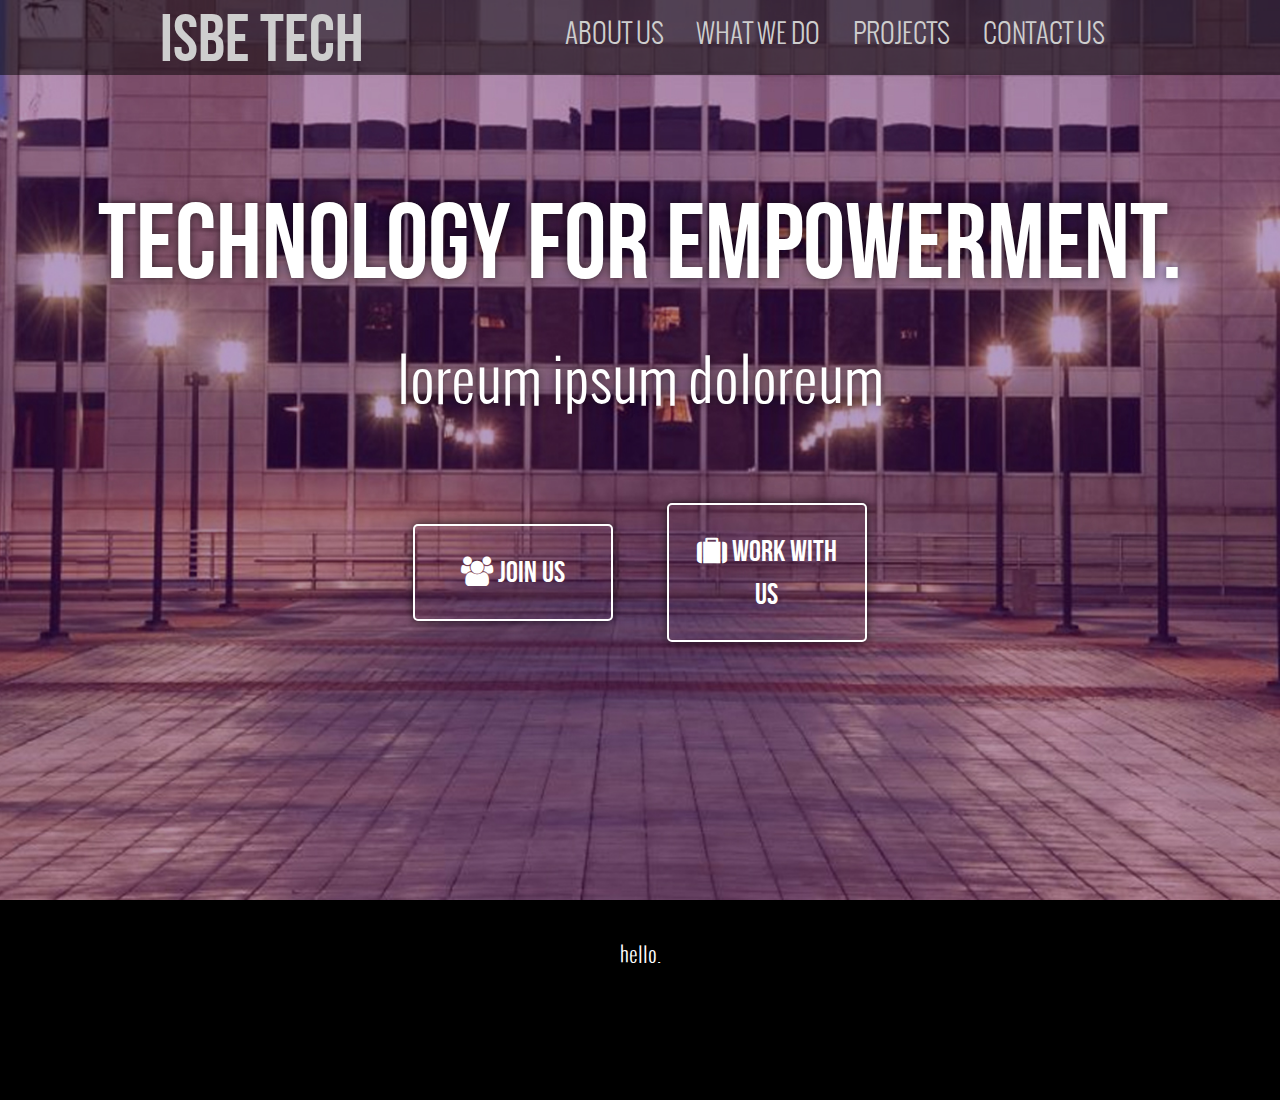
<file: index.html>
<html>
<head>
	<title>ISBE Tech | Home</title>
	<link href="css/bootstrap.min.css" rel="stylesheet">
	<link rel="stylesheet" type="text/css" href="css/style.css" charset="utf-8"/>
	<!-- GRID -->
	<link rel="stylesheet" type="text/css" href="css/gumby.css" >

	<!-- BUTTONS -->
	<link href="//netdna.bootstrapcdn.com/font-awesome/4.0.3/css/font-awesome.css" rel="stylesheet">
	<link rel="stylesheet" href="css/buttons.css">
	 
	<script src="http://code.jquery.com/jquery-1.10.1.min.js"></script>
	<script type="text/javascript" src="js/buttons.js"></script>
	<script type="text/javascript" src="js/navbutton.js"></script>
</head>

<body>
	<!--<div id="navbar-container">
		<div class="navbar-wrapper">
			<div class = "navbar"id = "navbar-left">
				<a href="about.html">ABOUT US</a>
				<a href="whatwedo.html">WHAT WE DO</a>
			</div>

			<div id ="navbar-title">
				<a href="index.html">ISBE TECH</a>
			</div>

			<div class = "navbar" id = "navbar-right">
				<a href="projects.html">PROJECTS</a>
				<a href="contact.html">CONTACT US</a>
			</div>
		</div>
	</div>-->
	<div id="navbar-container" class="homepage">
		<div class="navbar-wrapper">
			<div id ="navbar-title">
				<a href="index.html">ISBE TECH</a>
			</div>
			<div class = "navbar" id = "navbar-full">
				<ul>
					<li><a href="about.html" >ABOUT US</a></li>
					<li><a href="whatwedo.html">WHAT WE DO</a></li>
					<li><a href="projects.html">PROJECTS</a></li>
					<li><a href="contact.html">CONTACT US</a></li>
				</ul>
			</div>
			<div id="dropdown-div">
			    <a href="#" id="dropdown-button">
			    	<button class="btn-lg button-royal">
			    		<span class="glyphicon glyphicon-align-justify">
			    		</span>
		    		</button>
			    </a>
			</div>
		</div>
	</div>
	<div id="dropdown-nav" style="display: none;">				
		<ul>
			<li><a href="about.html" >ABOUT US</a></li>
			<li><a href="whatwedo.html">WHAT WE DO</a></li>
			<li><a href="projects.html">PROJECTS</a></li>
			<li><a href="contact.html">CONTACT US</a></li>
		</ul>
	</div>

	<div id="banner">
		<div id = "banner-text">
				<h1>TECHNOLOGY FOR EMPOWERMENT.</h1><br>
				<p>loreum ipsum doloreum</p>
		</div>
		<div class="banner-buttons">
			<a href="#" class="borderbtn"><i class="fa fa-users"></i> Join Us</a></li>
			<a href="#" class="borderbtn"><i class="fa fa-suitcase"></i> Work With Us</a></li>
		</div>
	</div>

	<!--
	<div class="bottom-info">
		<div class="row">
			<div class="four columns">
				<i class="fa fa-globe"></i>
				<h3>Web Development</h3>
				<p>Lorem ipsum dolor sit amet, consectetur adipiscing elit. Vestibulum cursus dui in massa luctus, tristique imperdiet sem feugiat. Vestibulum sodales ullamcorper elit sit amet accumsan. In augue lorem, viverra sed ultrices viverra, sodales nec justo. </p>
			</div>
			<div class="four columns">
				<i class="fa fa-code"></i>
				<h3>Data Analytics</h3>
				<p>Lorem ipsum dolor sit amet, consectetur adipiscing elit. Vestibulum cursus dui in massa luctus, tristique imperdiet sem feugiat. Vestibulum sodales ullamcorper elit sit amet accumsan. In augue lorem, viverra sed ultrices viverra, sodales nec justo. </p>
			</div>
			<div class="four columns">
				<i class="fa fa-tablet"></i>
				<h3>App Design</h3>
				<p>Lorem ipsum dolor sit amet, consectetur adipiscing elit. Vestibulum cursus dui in massa luctus, tristique imperdiet sem feugiat. Vestibulum sodales ullamcorper elit sit amet accumsan. In augue lorem, viverra sed ultrices viverra, sodales nec justo. </p>
			</div>
		</div>
	</div>
	-->

	<div id ="footer-container">
		<div id="footer-wrapper">
			<div class="footer-logo">
				<p>hello.</p>
			</div>
		</div>
	</div>
</body>
</html>
</file>
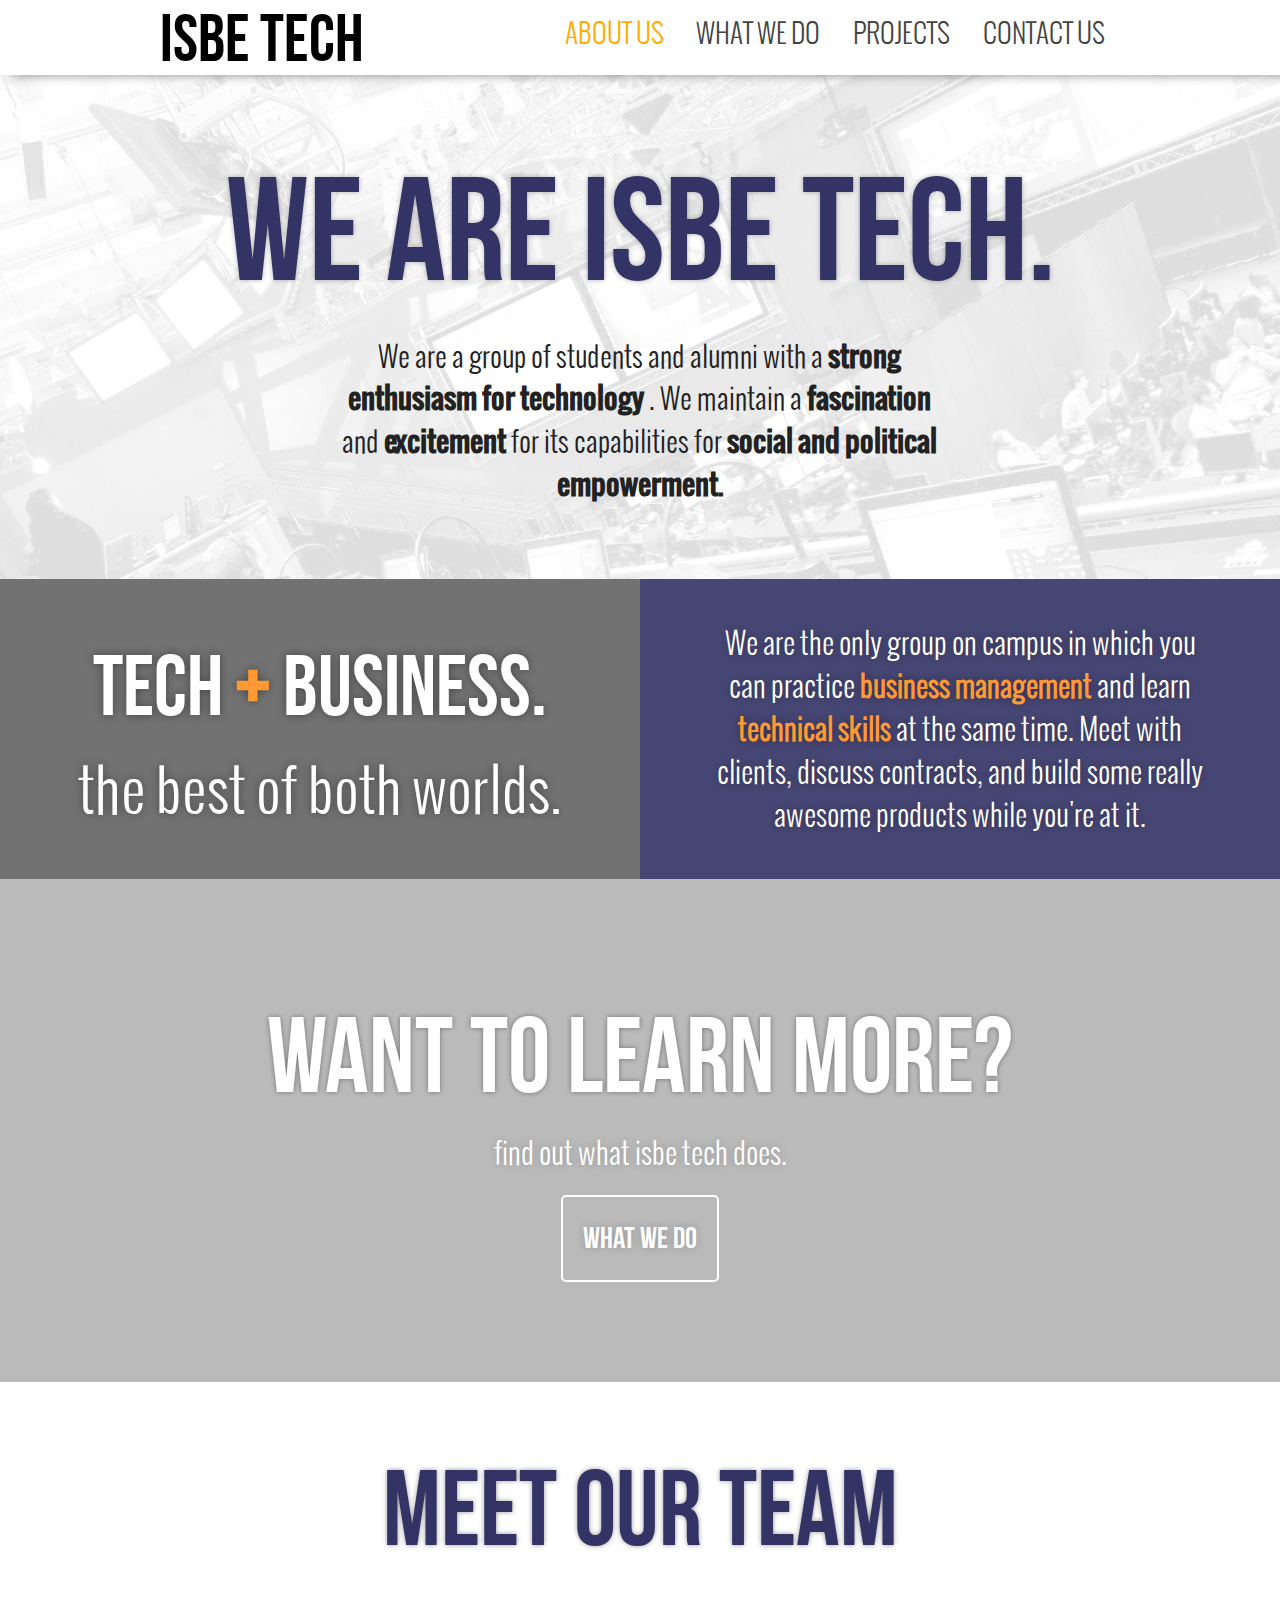
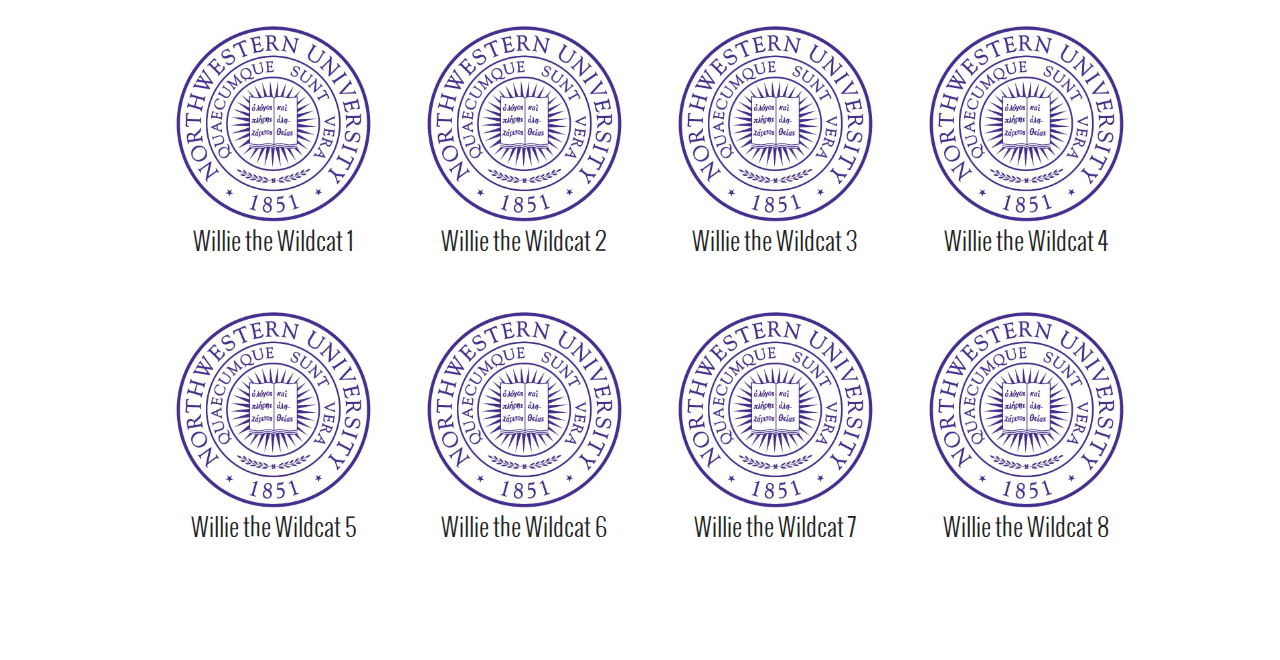
<file: about.html>
<head>
	<title>ISBE Tech | About</title>
	<link href="css/bootstrap.min.css" rel="stylesheet">
	<link rel="stylesheet" type="text/css" href="css/style.css" charset="utf-8"/>

	<!-- GRID -->
	<link rel="stylesheet" type="text/css" href="css/gumby.css" >

	<link rel="stylesheet" href="css/buttons.css">
	 
	<script src="http://code.jquery.com/jquery-1.10.1.min.js"></script>
	<script type="text/javascript" src="js/buttons.js"></script>
	<script type="text/javascript" src="js/navbutton.js"></script>
</head>

<body>
	<div id="navbar-container" class="norm">
		<div class="navbar-wrapper">
			<div id ="navbar-title">
				<a href="index.html">ISBE TECH</a>
			</div>
			<div class = "navbar" id = "navbar-full">
				<ul>
					<li><a href="about.html" id="active" >ABOUT US</a></li>
					<li><a href="whatwedo.html">WHAT WE DO</a></li>
					<li><a href="projects.html">PROJECTS</a></li>
					<li><a href="contact.html">CONTACT US</a></li>
				</ul>
			</div>
			<div id="dropdown-div">
			    <a href="#" id="dropdown-button">
			    	<button class="btn-lg" style="color: #737373;">
			    		<span class="glyphicon glyphicon-align-justify">
			    		</span>
		    		</button>
			    </a>
			</div>
		</div>
	</div>
	<div id="dropdown-nav" style="display: none;">				
		<ul>
			<li><a href="about.html" id="active">ABOUT US</a></li>
			<li><a href="whatwedo.html">WHAT WE DO</a></li>
			<li><a href="projects.html">PROJECTS</a></li>
			<li><a href="contact.html">CONTACT US</a></li>
		</ul>
	</div>

	<div class = "page-container-1" id="about-bkgd">
		<div class = "body-container-1">
			<h1>WE ARE ISBE TECH.</h1>	
			<div class = "body-header-descrip">
				<h2>We are a group of students and alumni with a <span class = "osbold">strong enthusiasm for technology </span>. We maintain a <span class = "osbold">fascination</span> and <span class = "osbold">excitement</span> for its capabilities for <span class = "osbold">social and political empowerment.</span></h2>
			</div>
		</div>
	</div>

	<div id="about-columns">
		<div class="row">
			<div class = "six columns full">
				<div class = "about-col left">
					<div class ="about-text">
						<h1>TECH <span>+</span> BUSINESS.</h1>
						<h2>the best of both worlds.</h2>
					</div>
				</div>
			</div>
			<div class = "six columns full">
				<div class = "about-col right">
					<div class = "about-text">
						<p>We are the only group on campus in which you can practice <span>business management</span> and learn <span>technical skills</span> at the same time. Meet with clients, discuss contracts, and build some really awesome products while you're at it.</p> 
					</div>
				</div>
			</div>
		</div>
	</div>

	<div id ="about-learnmore">
			<h4>WANT TO LEARN MORE?</h4>
			<p>find out what isbe tech does.</p>
			<br>
			<a href="whatwedo.html" class="borderbtn">WHAT WE DO</a>
	</div>

	<div id= "about-ourteam">
		<div class = "body-container-2">
				<h4>MEET OUR TEAM</h4>

				<div id="team-faces">
					<ul class="four_up tiles space">
						<li><img src="img/nulogo.jpg"> Willie the Wildcat 1</li>
						<li><img src="img/nulogo.jpg"> Willie the Wildcat 2</li>
						<li><img src="img/nulogo.jpg"> Willie the Wildcat 3</li>
						<li><img src="img/nulogo.jpg"> Willie the Wildcat 4</li>
						<li><img src="img/nulogo.jpg"> Willie the Wildcat 5</li>
						<li><img src="img/nulogo.jpg"> Willie the Wildcat 6</li>
						<li><img src="img/nulogo.jpg"> Willie the Wildcat 7</li>
						<li><img src="img/nulogo.jpg"> Willie the Wildcat 8</li>
					</ul>
				</div>

			</div>
		</div>
	</div>


</body>
</file>
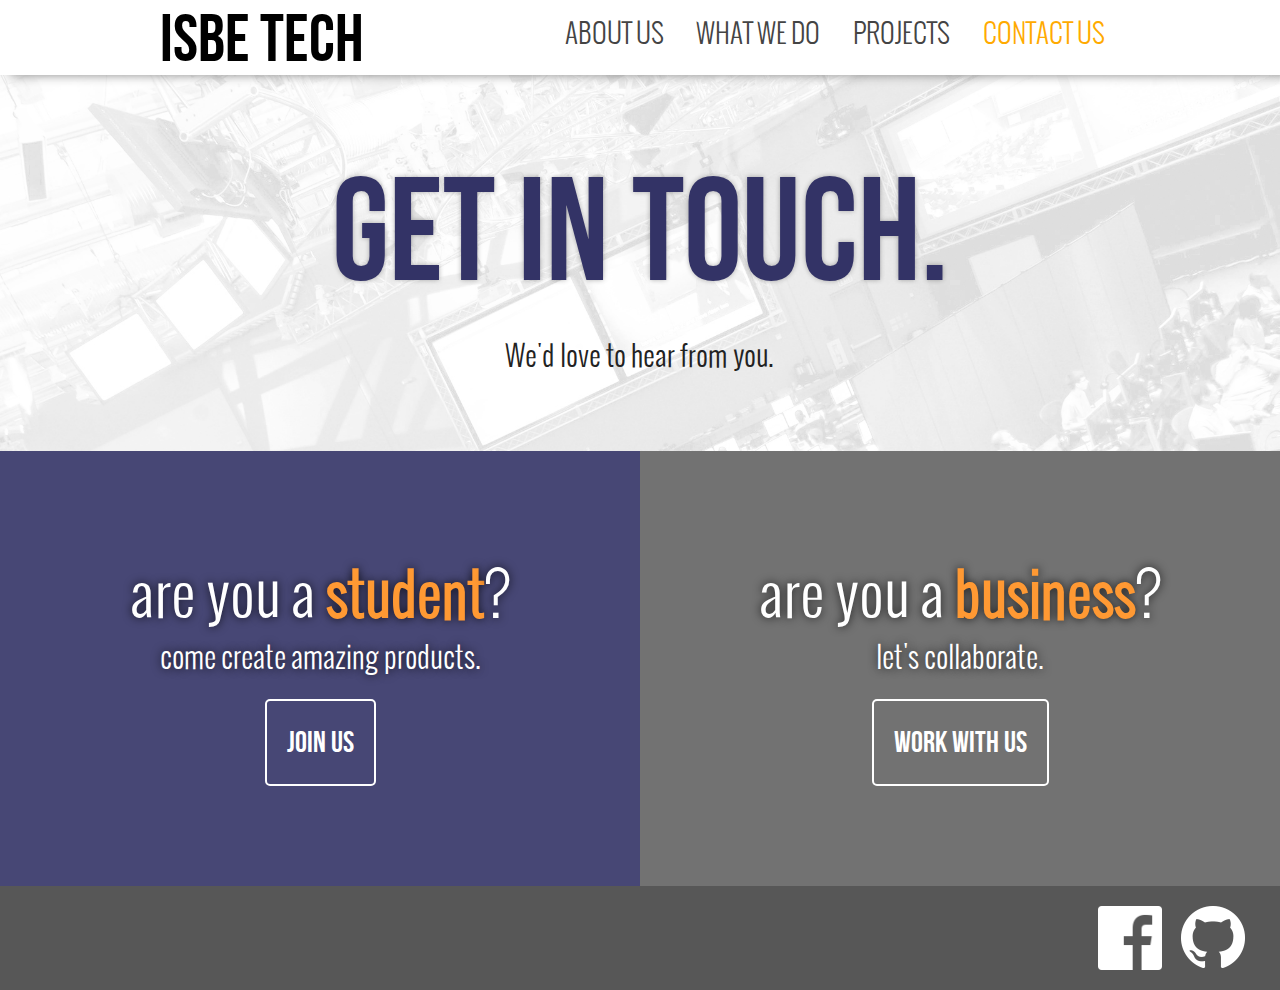
<file: contact.html>
<head>
	<title>ISBE Tech | Contact</title>	
	<link href="css/bootstrap.min.css" rel="stylesheet">
	<link href="//netdna.bootstrapcdn.com/font-awesome/4.0.3/css/font-awesome.css" rel="stylesheet">
	<link rel="stylesheet" type="text/css" href="css/style.css" charset="utf-8"/>

	<!-- GRID -->
	<link rel="stylesheet" type="text/css" href="css/gumby.css" >

	<link rel="stylesheet" href="css/buttons.css">
	 
	<script src="http://code.jquery.com/jquery-1.10.1.min.js"></script>
	<script type="text/javascript" src="js/buttons.js"></script>
	<script type="text/javascript" src="js/navbutton.js"></script>
</head>

<body>
	<div id="navbar-container" class="norm">
		<div class="navbar-wrapper">
			<div id ="navbar-title">
				<a href="index.html">ISBE TECH</a>
			</div>
			<div class = "navbar" id = "navbar-full">
				<ul>
					<li><a href="about.html" >ABOUT US</a></li>
					<li><a href="whatwedo.html">WHAT WE DO</a></li>
					<li><a href="projects.html">PROJECTS</a></li>
					<li><a href="contact.html"id="active">CONTACT US</a></li>
				</ul>
			</div>
			<div id="dropdown-div">
			    <a href="#" id="dropdown-button">
			    	<button class="btn-lg">
			    		<span class="glyphicon glyphicon-align-justify">
			    		</span>
		    		</button>
			    </a>
			</div>
		</div>
	</div>
	<div id="dropdown-nav" style="display: none;">				
		<ul>
			<li><a href="about.html" >ABOUT US</a></li>
			<li><a href="whatwedo.html">WHAT WE DO</a></li>
			<li><a href="projects.html">PROJECTS</a></li>
			<li><a href="contact.html"id="active">CONTACT US</a></li>
		</ul>
	</div>

	<div class = "page-container-1" id="about-bkgd">
		<div class = "body-container-1">
			<h1>GET IN TOUCH.</h1>	
			<div class = "body-header-descrip">
				<h2>We'd love to hear from you.</h2>
			</div>
		</div>
	</div>

	<div id="contact-links">
		<div class="row">
			<div class = "six columns full">
				<div class = "contact-col join">
					<h1>are you a <span>student</span>?</h1>
					<p>come create amazing products.</p>
					<br>
					<a href=# class="borderbtn">JOIN US</a>
				</div>
			</div>
			<div class = "six columns full">
				<div class = "contact-col work">
					<h1>are you a <span>business</span>?</h1>
					<p>let's collaborate.</p>
					<br>
					<a href=# class="borderbtn">WORK WITH US</a>
				</div>
			</div>
		</div>
	</div>
	<div class="social-media-container">
		<div id = "social-media-buttons">
			<a href='https://www.facebook.com/isbetech'><img src="./img/fblogo.png" height='64' width='64'></a>
			<a href='https://github.com/ISBE-Tech'><img src="./img/octocat.png" height='64' width='64'></a>
		</div>
	</div>
</body>
</file>
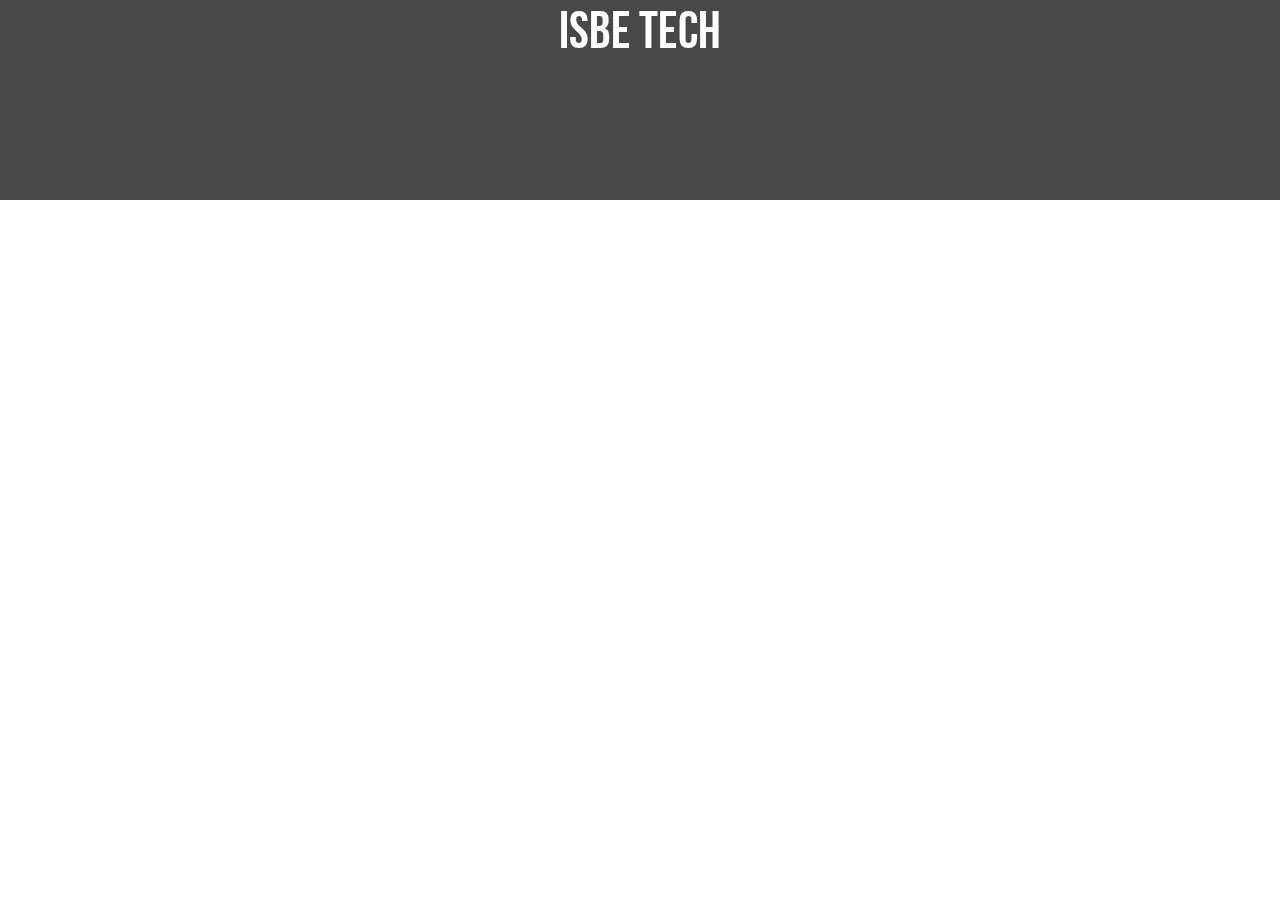
<file: footer.html>
<html>

<head>
	<link rel="stylesheet" type="text/css" href="css/style.css" charset="utf-8"/>
</head>
<body>
	<div class = "footer">
		<div class = "foot-logo">
			ISBE TECH
		</div>
		<div class = "foot-social-media"></div>
		<div class = "foot-copyright"></div>
	</div>

</body>
</html>
</file>
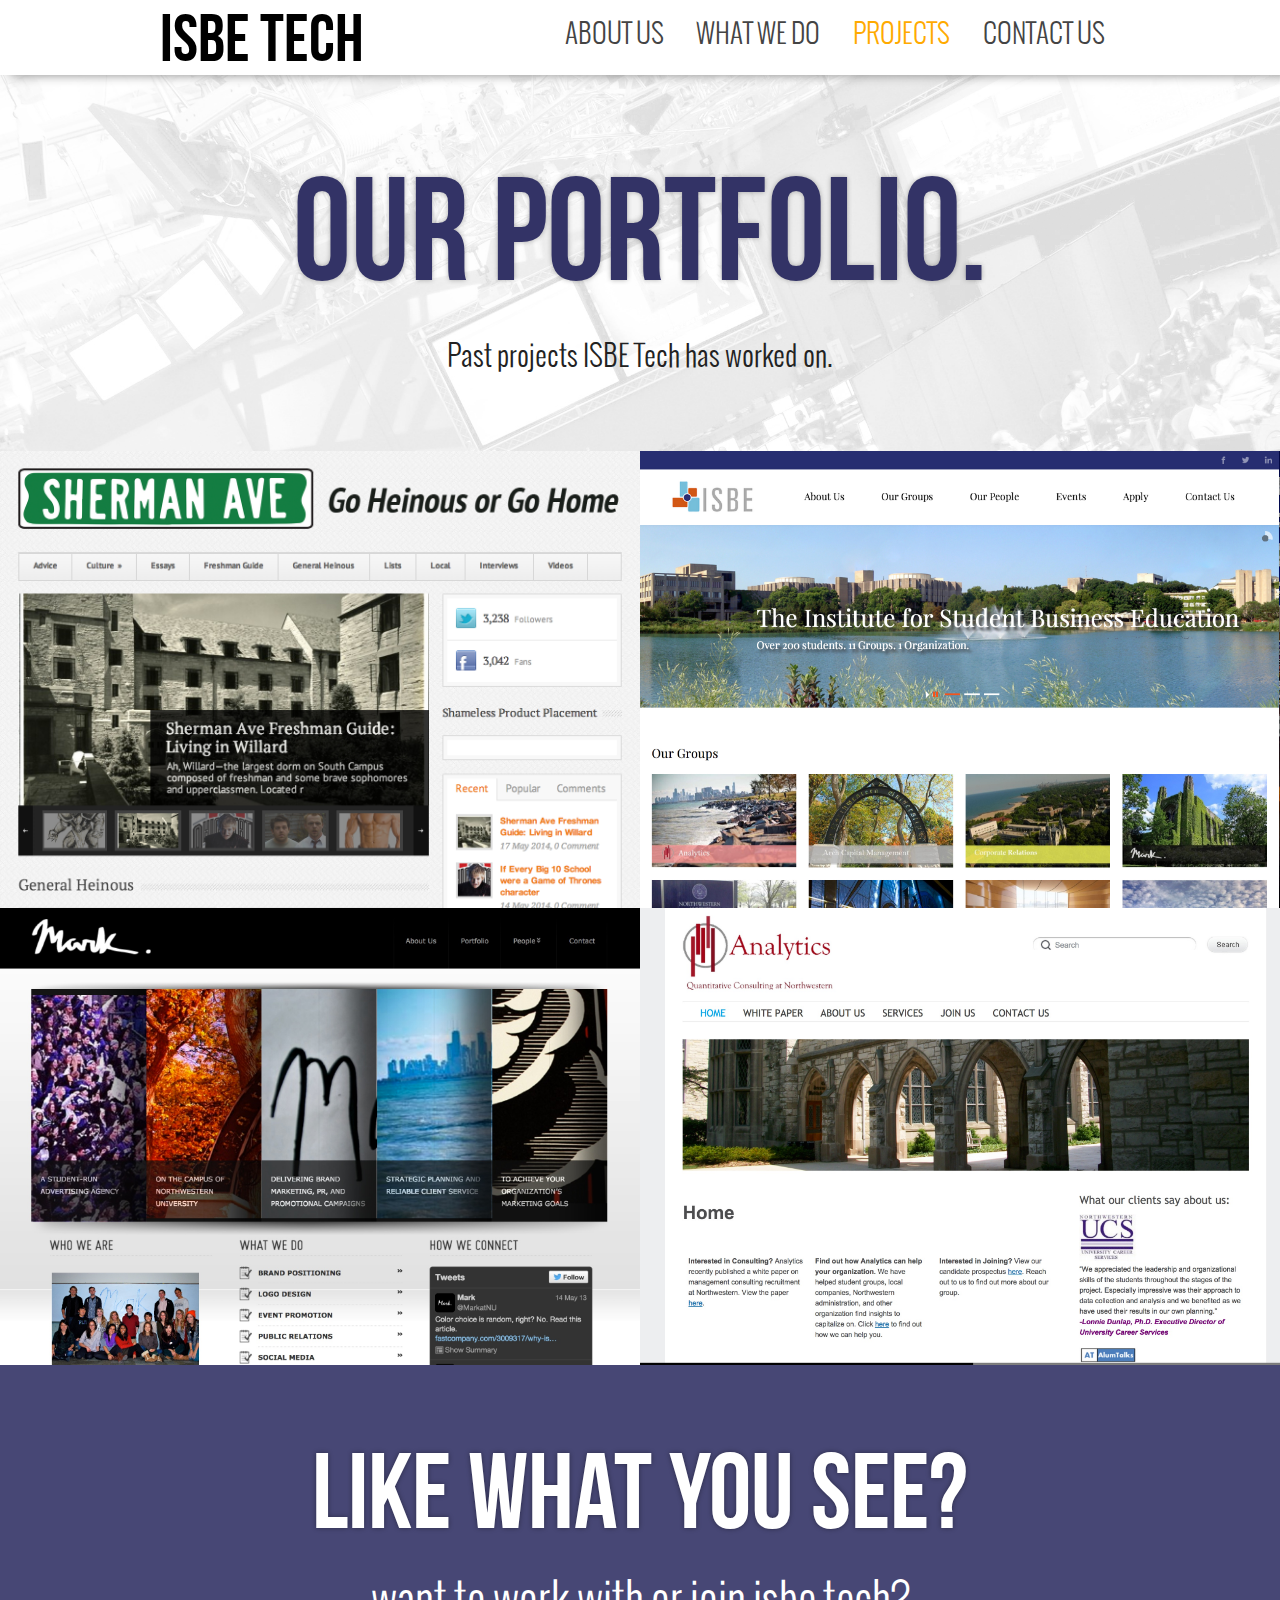
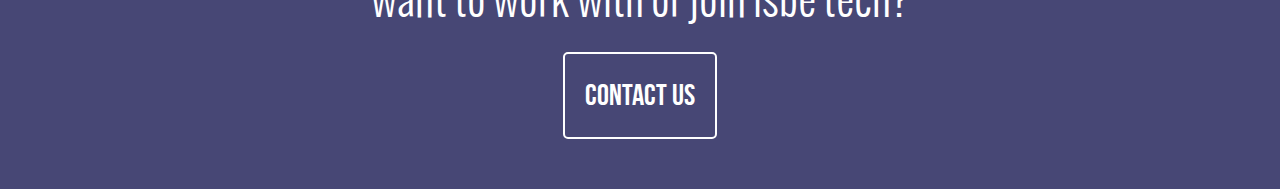
<file: projects.html>
<head>
	<title>ISBE Tech | Projects</title>
	<link href="css/bootstrap.min.css" rel="stylesheet">
	<link href="//netdna.bootstrapcdn.com/font-awesome/4.0.3/css/font-awesome.css" rel="stylesheet">
	<link rel="stylesheet" type="text/css" href="css/style.css" charset="utf-8"/>
	<!-- GRID -->
	<link rel="stylesheet" type="text/css" href="css/gumby.css">

	<link rel="stylesheet" href="css/buttons.css">
	 
	<script src="http://code.jquery.com/jquery-1.10.1.min.js"></script>
	<script type="text/javascript" src="js/buttons.js"></script>
	<script type="text/javascript" src="js/navbutton.js"></script>
</head>

<body>
	<div id="navbar-container" class="norm">
		<div class="navbar-wrapper">
			<div id ="navbar-title">
				<a href="index.html">ISBE TECH</a>
			</div>
			<div class = "navbar" id = "navbar-full">
				<ul>
					<li><a href="about.html" >ABOUT US</a></li>
					<li><a href="whatwedo.html">WHAT WE DO</a></li>
					<li><a href="projects.html"id="active">PROJECTS</a></li>
					<li><a href="contact.html">CONTACT US</a></li>
				</ul>
			</div>
			<div id="dropdown-div">
			    <a href="#" id="dropdown-button">
			    	<button class="btn-lg"style="color: #737373;">
			    		<span class="glyphicon glyphicon-align-justify">
			    		</span>
		    		</button>
			    </a>
			</div>
		</div>
	</div>
	<div id="dropdown-nav" style="display: none;">				
		<ul>
			<li><a href="about.html" >ABOUT US</a></li>
			<li><a href="whatwedo.html">WHAT WE DO</a></li>
			<li><a href="projects.html"id="active">PROJECTS</a></li>
			<li><a href="contact.html">CONTACT US</a></li>
		</ul>
	</div>

	<div class = "page-container-1" id="about-bkgd">
		<div class = "body-container-1">
			<h1>OUR PORTFOLIO.</h1>	
				<div class = "body-header-descrip">
					<h2>Past projects ISBE Tech has worked on.</h2>
				</div>
		</div>
	</div>

	<div id="projects-container">
		<div class="row">
			<div class = "six columns full">
				<div class = "proj shermanave">
					<div class = "link shermanave">
						<a href="#">SHERMAN AVE SITE REDESIGN</a>
					</div>				
				</div>
			</div>
			<div class = "six columns full">
				<div class = "proj isbemain">
					<div class = "link isbemain">
						<a href="#">ISBE MAIN SITE REDESIGN</a>
					</div>				
				</div>
			</div>
		</div>
		<div class="row">	
			<div class = "six columns full">
				<div class = "proj isbemark">
					<div class = "link isbemark">
						<a href="#">ISBE MARK SITE DESIGN</a>
					</div>				
				</div>
			</div>
			<div class = "six columns full">
				<div class = "proj isbeanalytics">
					<div class = "link isbeanalytics">
						<a href="#">ISBE ANALYTICS SITE DESIGN</a>
					</div>				
				</div>
			</div>
		</div>
	</div>

	<div id="projects-workwithus">
		<h4>LIKE WHAT YOU SEE?</h4>
			<p>want to work with or join isbe tech? </p>
			<br>
			<a href="contact.html" class="borderbtn">CONTACT US</a>
	</div>

</body>
</file>
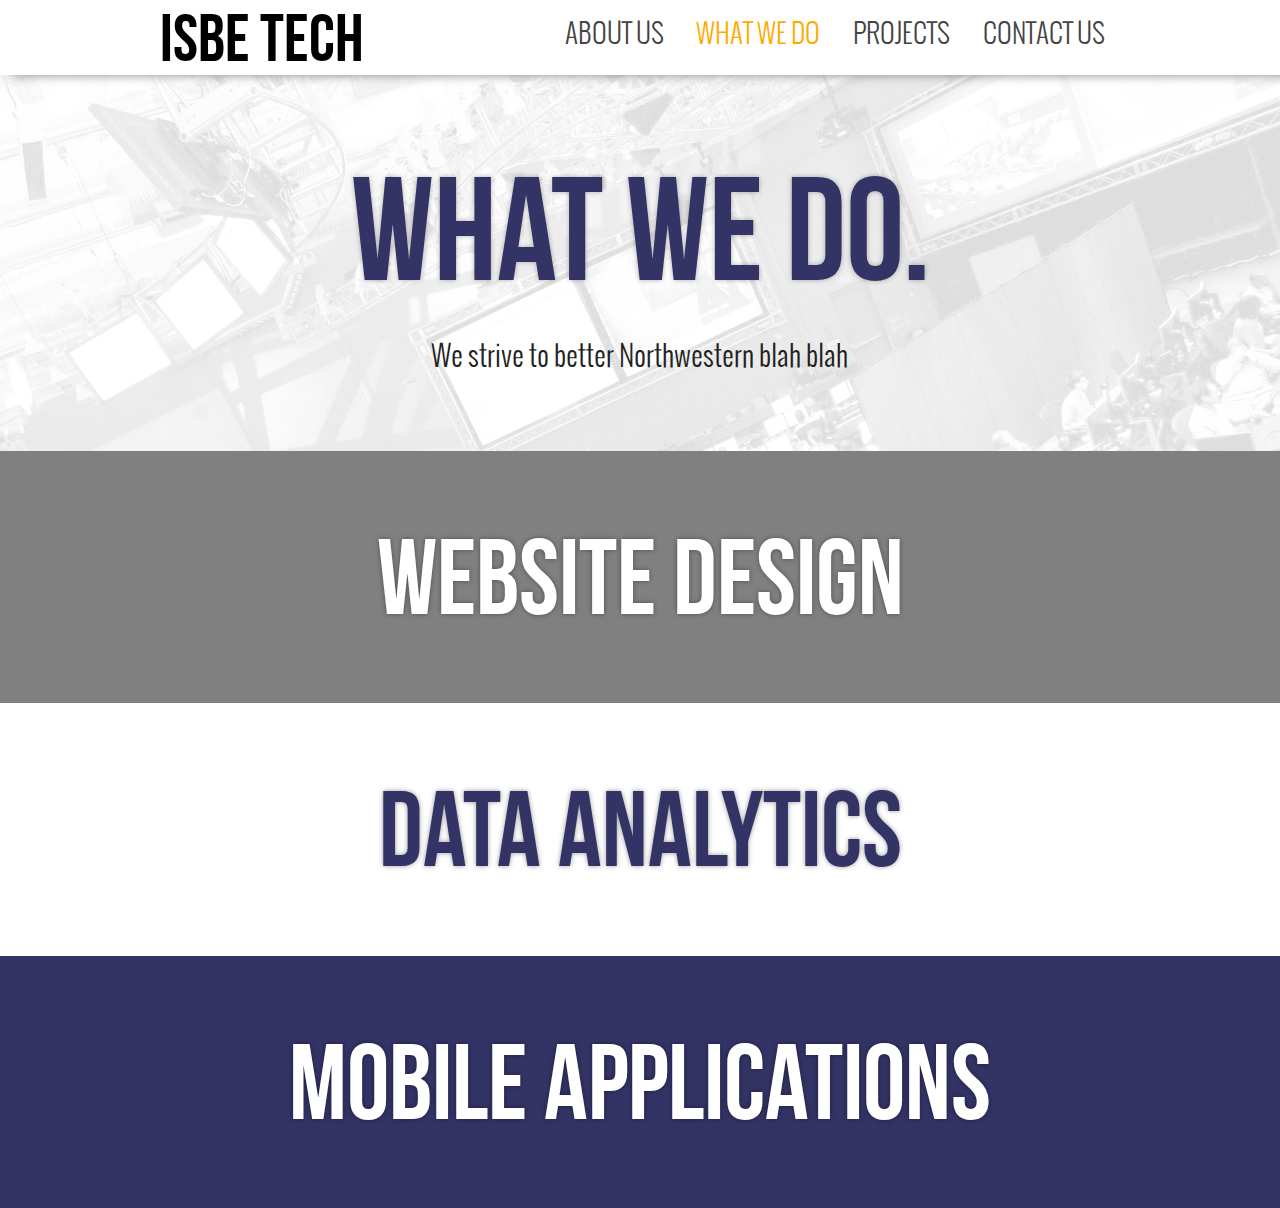
<file: whatwedo.html>
<head>
	<title>ISBE Tech | What We Do</title>
	<link href="css/bootstrap.min.css" rel="stylesheet">
	<link href="//netdna.bootstrapcdn.com/font-awesome/4.0.3/css/font-awesome.css" rel="stylesheet">	
	<link rel="stylesheet" type="text/css" href="css/style.css" charset="utf-8"/>
	<link rel="stylesheet" href="css/buttons.css">
	 
	<script src="http://code.jquery.com/jquery-1.10.1.min.js"></script>
	<script type="text/javascript" src="js/buttons.js"></script>
	<script type="text/javascript" src="js/navbutton.js"></script>
</head>

<body>
	<div id="navbar-container" class="norm">
		<div class="navbar-wrapper">
			<div id ="navbar-title">
				<a href="index.html">ISBE TECH</a>
			</div>
			<div class = "navbar" id = "navbar-full">
				<ul>
					<li><a href="about.html" >ABOUT US</a></li>
					<li><a href="whatwedo.html" id="active">WHAT WE DO</a></li>
					<li><a href="projects.html">PROJECTS</a></li>
					<li><a href="contact.html">CONTACT US</a></li>
				</ul>
			</div>
			<div id="dropdown-div">
			    <a href="#" id="dropdown-button">
			    	<button class="btn-lg"style="color: #737373;">
			    		<span class="glyphicon glyphicon-align-justify">
			    		</span>
		    		</button>
			    </a>
			</div>
		</div>
	</div>
	<div id="dropdown-nav" style="display: none;">				
		<ul>
			<li><a href="about.html" >ABOUT US</a></li>
			<li><a href="whatwedo.html"id="active">WHAT WE DO</a></li>
			<li><a href="projects.html">PROJECTS</a></li>
			<li><a href="contact.html">CONTACT US</a></li>
		</ul>
	</div>

	<div class = "page-container-1" id="about-bkgd">
		<div class = "body-container-1">
			<h1>WHAT WE DO.</h1>	
			<div class = "body-header-descrip">
				<h2>We strive to better Northwestern blah blah</h2>
			</div>
		</div>
	</div>

	<div class = "page-container-2" style="background-color:grey;">
		<div class = "body-container-2">
				<h4 style="color:white;">WEBSITE DESIGN</h4>
		</div>
	</div>

	<div class = "page-container-2" >
		<div class = "body-container-2">
				<h4>DATA ANALYTICS</h4>
		</div>
	</div>

		<div class = "page-container-2" style="background-color:#333366;">
		<div class = "body-container-2">
				<h4 style="color:white;">MOBILE APPLICATIONS</h4>
		</div>
	</div>

</body>
</file>
<file: css/style.css>
@font-face {
	font-family: 'Bebas';
	src: url('../fonts/BebasNeue-webfont.woff') format('woff');
	font-weight: normal;
    font-style: normal;
}

@font-face {
	font-family: 'Oswald-Light';
	src: url('../fonts/oswald-light-webfont.woff') format('woff');
	font-weight: normal;
    font-style: normal;
}

@font-face {
	font-family: 'Oswald';
	src: url('../fonts/oswald-regular-webfont.woff') format('woff');
	font-weight: normal;
    font-style: normal;
}

a.oslink:link{color: #FF6600; text-decoration: none;}
a.oslink:visited{color: #FF6600; text-decoration: none;}
a.oslink:hover{color: #FFAA00; text-decoration: none;}

#active{
	color: #FFAA00;
}

a{
	text-decoration: none;
}

body, html {
	margin: 0;
	width: 100%;
	text-align: center;
}


h1{ /*Main page header*/
	color: #333366;
	font-size: 110pt;
	font-family: 'Bebas';
	font-weight: normal;
	margin-top: 0px;
	margin-bottom: 0px;
}

h2{ /*for text right under main page header*/
	margin-top: 0px;
	font-size: 22pt;
	font-family:"Oswald-Light";
	font-weight: normal;
}


h3{ /*column headers, subheaders in body of text*/
	font-family: "Bebas";
	color: #AAAAFF;
	font-size: 48pt;
	font-weight: normal;
	margin-top: 0px;
	margin-bottom: 0px;
}


h4{ /*body headers*/
	font-family: "Bebas";
	font-size: 80pt;
	color: #333366;
	font-weight: normal;
	margin-top: 0px;
	margin-bottom: 0px;
	text-shadow: 0 0 5px rgba(0,0,0,.4);
}

p{ /*for all body text*/
	font-family: "Oswald-Light";
	font-size: 16pt;
	margin-top: 0px;
	margin-bottom: 0px;
}

.osbold{ /*Oswald Bold*/
	font-family: "Oswald";
	font-weight: bold;
}

.oswald-30{
	font-family: "Oswald-Light";
	font-size: 30pt;
}

.bebas-32{
	font-family: "Bebas";
	font-size: 32pt;

}



/*---------------------BUTTONS-----------------------*/

.borderbtn{
	font-size: 30px;
	padding-top: 20px;
	padding-bottom: 20px;
	padding-left: 20px;
	padding-right: 20px;
	/*box-shadow: 0 0 10px rgba(0,0,0,.7);*/

	display: inline-block;
	color: #fff;
	text-decoration: none;
	font-family: 'bebas';
	font-weight: 200;
	border: 2px solid #fff;
	vertical-align: middle;
	border-radius: 5px;
	transition: background-color .3s, color .3s;
}

.borderbtn:hover{
	color: black;
	background-color: #ffffff;
}

.borderbtn:active{
	box-shadow: 0 0 10px rgba(0,0,0,.7), inset 0 0 10px rgba(0,0,0,.6);
}



/*----------------NAVIGATION BAR-------------------*/
@media (max-width: 1040px){
	#navbar-full{
		display: none;
	}
}

@media (min-width: 1040px){
	#dropdown-div{
		display: none;
	}
	#dropdown-nav{
		display: none;
	}
}

#dropdown-button button{
	height: 75px;
	background: transparent;
	border: none;
	color: #eee;
}

#dropdown-button button:focus{
	outline: none;
}

#dropdown-div{
	padding-top: 0px;
	text-align: right;
	width: 80%;
	float: left;
	height: 75px;
	line-height: 75px;
}

#dropdown-nav{
	float: left;
	width: 100%;
	display: none;
	background-color: rgba(0, 0, 0, 0.7);
}

#dropdown-nav a{
	text-decoration: none;
	font-family: "Oswald-Light";
	font-size: 20pt;
	color: #cecece;
}

#dropdown-nav a:hover{
	color: #FFBD4A;
}

#dropdown-nav ul{
	padding-left: 0px;
}

#navbar-container{
	width: 100%;
	height: 75px;
	position: relative;
	top: 0;
	left: 0;
	z-index: 10;
	box-shadow: 10px 0px 10px #888888;
	white-space: nowrap;
}

#navbar-container.norm{
	background-color: rgba(255,255,255,0.9);
}

#navbar-container.homepage{
	float: left;
	background-color: rgba(0,0,0,0.5);
	box-shadow: none;
}

#navbar-container.homepage a{
	color: #cecece;
}

#navbar-container.homepage a:hover{
	color: #F0F0F0;
}

.navbar-wrapper{
	width: 75%;
	margin: auto;
}

#navbar-title{
	float: left;
	margin-top: 0px;
	height: 100%;
	width: 20%;
	line-height: 75px;
}

#navbar-full{
	padding-top: 0px;
	text-align: right;
	width: 80%;
	float: left;
}

#navbar-full a{
	text-decoration: none;
}

#navbar-left{
	padding-top: 20px;
	text-align: right;
	width: 37%;
	float: left;
}

#navbar-right{
	padding-top: 20px;
	text-align: left;
	width: 37%;
	float: left;
}

#navbar-title a{
	text-decoration: none;
	font-family: "Bebas";
	font-size: 50pt;
	color: black; 
}

.navbar a{
	text-decoration: none;
	font-family: "Oswald-Light";
	font-size: 20pt;
	color: #444444;
	padding: 2%;
}

.navbar a:hover{
	color: orange;
}

.navbar li{
	display: inline;
}

#navbar-left a{
	margin-right: 30px;
}

#navbar-right a{
	margin-left: 30px;
}


/*---------------------FOOTER----------------------*/
#footer-container{
	width: 100%;
	height: 200px;
	background-color: black;
	color: white;
}

#footer-wrapper{
	width: 75%;
	padding-top: 40px;
	margin: auto;
}



/*-----------------------HOMEPAGE BANNER-------------------------*/


#banner{
	top: 0;
	left: 0;
	width: 100%;
	height: 100%;
	background: url("../img/techlights_crop.jpg") no-repeat center center;
	background-size: cover;
	background-color: #000;
	z-index: 0;
}

.banner-buttons{
	margin-top: 80px;
	margin-left: -50px;
}

.banner-buttons a{
	width: 200px;
	margin-left: 50px;
	font-size: 30px;
	padding-top: 25px;
	padding-bottom: 25px;
	padding-left: 20px;
	padding-right: 20px;
	box-shadow: 0 0 10px rgba(0,0,0,.7);
}

.banner-buttons a:hover{
	text-decoration: none;
}

#banner-text{
	padding-top: 75px;
	text-shadow: 0 0 10px rgba(0,0,0,.6);
}

#banner-text h1{
	font-family: "Bebas";
	font-size: 80pt;
	color: white;
	font-weight: normal;
	padding-top: 7%;
}

#banner-text p{
	font-family: "Oswald-Light";
	font-size: 45pt;
	color: white;
}

.bottom-info{
	background-color: #f5f5f5;
	padding-top: 20px;
	width: 100%;
	float: left;
	position: absolute;
	top: 580px;
	text-align: center;
}

.bottom-info i{
	font-size: 50px;
	margin-bottom: 10px;
	color: #222;
}

.bottom-info h3{
	font-family: 'bebas';
	font-size: 30px;
	color: #222;
}

.purple{
	color: #9d2dbf !important;
}

.blue{
	color: #006eff !important;
}

.orange{
	color: orange !important;
}

.bottom-info p{
	font-family: 'oswald-light';
	font-size: 17px;
	margin-top: 5px;
	line-height: 20px;
	text-align: justify;
	padding-left: 20px;
	padding-right: 20px;
}

#left-box{
	padding-top: 20px;
	width: 33.3%;
	float: left;
	font-family: "Bebas";
	font-size: 30pt;
	color: #AAAAFF;
}

#middle-box{
	padding-top: 20px;
	width: 33.3%;
	float: left;
	font-family: "Bebas";
	font-size: 30pt;
	color: #AAAAFF;
}

#right-box{
	padding-top: 20px;
	width: 33.3%;
	float: left;
	font-family: "Bebas";
	font-size: 30pt;
	color: #AAAAFF;
}


/*----------------------PAGE CONTAINER CLASSES----------------------*/

.page-container-1{ 
	margin-top: 0px;
}

#about-bkgd{ /*BACKGROUND IMAGE FOR PAGECONTIANER1*/
	background-image: url("../img/about-bkgd1.jpg");
	background-size: cover;
}

.body-container-1{
	margin-left: auto;
	margin-right: auto;
	width: 80%;
	padding-top: 50px;
	padding-bottom: 50px;
	text-align: center;
	color: #222222;
}

.body-container-1 h1{
	text-shadow: 0 0 5px rgba(0,0,0,.3);
/*	color: #333366;
	font-size: 110pt;
	font-family: 'Bebas';
	font-weight: normal;
	margin-top: 0px;
	margin-bottom: 0px;*/
}
/*
.body-container-1 h2{ /*for text right under main page header*/ /*
	margin-top: 0px;
	font-size: 22pt;
	font-family:"Oswald-Light";
	font-weight: normal;
} */

.body-header-descrip{
	width: 60%;
	margin-left: auto;
	margin-right: auto;
}

.page-container-2{ /*FOR REST OF PAGE - NOT TOP OF PAGE*/
}

#page2-f1f1f1{
	background-color: #f1f1f1;
}

.body-container-2{ /*FOR TEXT - 80% WIDTH*/
	margin-left: auto;
	margin-right: auto;
	padding-top: 50px;
	padding-bottom: 50px;
	width:80%;
	text-align: center;
	color: #222222;
}


/*----------about page---------*/
.about-col{
	height: 300px;
	padding: 10%;
	text-shadow: 0 0 10px rgba(0,0,0,.4);
}

.about-col h1{
	font-family: "Bebas";
	font-size: 85px;
	color: white;
}

.about-col h2{
	font-family: "Oswald-Light";
	font-size: 60px;
}

.about-col p{
	font-family: "oswald-light";
	font-size: 30px;
}

.about-col span{
	color: #ff9933;
	font-weight: bold;
}

.about-col.left{
	background-color:#727272;
	color: white;
}

.about-col.right{
	background-color: #474775;
	color: white;
}

.about-text{
	position: relative;
	top: 50%;
	transform: translateY(-50%);
}

#about-learnmore{
	background-color: #bababa;
	padding: 100px;
	text-shadow: 0 0 10px rgba(0,0,0,.2)
}

#about-learnmore h4{
	color: white;
}

#about-learnmore p{
	font-size: 30px;
	color: white;
}

#team-faces{
	padding-top: 25px;
}

#team-faces li{
	font-family: "Oswald-Light";
	font-size: 25px;
}

/*------------PROJECTS PAGE----------------*/
#projects-container{
	padding: 0%;
}

.proj{
	
	background-color: #f1f1f1;
}

.link{

	padding-top: 100px;
	padding-bottom: 100px;
	padding-left: 50px;
	padding-right: 50px;
	/*background-color: rgba(0,0,0,0.6);*/

}

.link:hover{
	background-color: rgba(0,0,0,0.8);
}

.link:hover a{
	opacity: 1;
}
.link a{
	font-family: "Bebas";
	font-size: 90px;
	color: white;
	opacity: 0;
	text-decoration: none;
	text-shadow: 0 0 10px rgba(0,0,0,1);
}

.link a:hover{
	color: #ff9933;
}

.proj.isbemain{
	background-image: url("../img/isbemain.jpg");
	background-size: cover;
}

.proj.shermanave{
	background-image: url("../img/shermanave.jpg");
	background-size: cover;
}

.proj.isbemark{
	background-image: url("../img/isbemark.jpg");
	background-size: cover;
}

.proj.isbeanalytics{
	background-image: url("../img/isbeanalytics.jpg");
	background-size: cover;
}


#projects-workwithus{
	background-color: #474775;
	padding: 50px;
}

#projects-workwithus h4{
	color: white;
}

#projects-workwithus p{
	font-size: 45px;
	color: white;
}


/*------------------CONTACT--------------------*/
.contact-col{
	padding: 100px;
}

.contact-col h1{
	font-family: "Oswald-Light";
	font-size: 60px;
	color: white;
	text-shadow: 0 0 10px rgba(0,0,0,.8);
}

.contact-col p{
	font-family: "oswald-light";
	font-size: 30px;
	text-shadow: 0 0 10px rgba(0,0,0,.8);
}

.contact-col span{
	color: #ff9933;
	font-weight: bold;
}

.contact-col.work{
	background-color: #727272;
	color: white;
}

.contact-col.join{
	background-color: #474775;
	color: white;
}

.social-media-container{
	padding: 20px;
	margin-left: auto;
	margin-right: auto;
	text-align: right;
	background-color: #575757;
}

#social-media-buttons a{
	padding-right: 15px;
}

#social-media-buttons a:hover{
	color: #FFF;
}

/*--------------------FOOTER---------------------*/

.footer{
	height: 200px;
	width: 100%;
	background-color: #484848;
}

.foot-logo{
	color: white;
	font-family: "Bebas";
	font-size: 40pt;
}
</file>
<file: css/gumby.css>
/**
* Gumby Framework
* ---------------
*
* Follow @gumbycss on twitter and spread the love.
* We worked super hard on making this awesome and released it to the web.
* All we ask is you leave this intact. #gumbyisawesome
*
* Gumby Framework
* http://gumbyframework.com
*
* Built with love by your friends @digitalsurgeons
* http://www.digitalsurgeons.com
*
* Free to use under the MIT license.
* http://www.opensource.org/licenses/mit-license.php
*/
/*html, body, div, span, applet, object, iframe, h1, h2, h3, h4, h5, h6, p, blockquote, pre, a, abbr, acronym, address, big, cite, code, del, dfn, em, img, ins, kbd, q, s, samp, small, strike, strong, sub, sup, tt, var, b, u, i, center, dl, dt, dd, ol, ul, li, fieldset, form, label, legend, table, caption, tbody, tfoot, thead, tr, th, td, article, aside, canvas, details, embed, figure, figcaption, footer, header, hgroup, menu, nav, output, ruby, section, summary, time, mark, audio, video { margin: 0; padding: 0; border: 0; font: inherit; font-size: 100%; vertical-align: baseline; }

html { line-height: 1; }*/

ol, ul { list-style: none; }

table { border-collapse: collapse; border-spacing: 0; }

caption, th, td { text-align: left; font-weight: normal; vertical-align: middle; }

q, blockquote { quotes: none; }
q:before, q:after, blockquote:before, blockquote:after { content: ""; content: none; }

a img { border: none; }

article, aside, details, figcaption, figure, footer, header, hgroup, menu, nav, section, summary { display: block; }

.pull_right { float: right; }

.pull_left { float: left; }

.row .pull_one.one.column:first-child, .row .pull_one.two.columns:first-child, .row .pull_one.three.columns:first-child, .row .pull_one.four.columns:first-child, .row .pull_one.five.columns:first-child, .row .pull_one.six.columns:first-child, .row .pull_one.seven.columns:first-child, .row .pull_one.eight.columns:first-child, .row .pull_one.nine.columns:first-child, .row .pull_one.ten.columns:first-child, .row .pull_two.one.column:first-child, .row .pull_two.two.columns:first-child, .row .pull_two.three.columns:first-child, .row .pull_two.four.columns:first-child, .row .pull_two.five.columns:first-child, .row .pull_two.six.columns:first-child, .row .pull_two.seven.columns:first-child, .row .pull_two.eight.columns:first-child, .row .pull_two.nine.columns:first-child, .row .pull_two.eleven.columns:first-child, .row .pull_three.one.column:first-child, .row .pull_three.two.columns:first-child, .row .pull_three.three.columns:first-child, .row .pull_three.four.columns:first-child, .row .pull_three.five.columns:first-child, .row .pull_three.six.columns:first-child, .row .pull_three.seven.columns:first-child, .row .pull_three.eight.columns:first-child, .row .pull_three.ten.columns:first-child, .row .pull_three.eleven.columns:first-child, .row .pull_four.one.column:first-child, .row .pull_four.two.columns:first-child, .row .pull_four.three.columns:first-child, .row .pull_four.four.columns:first-child, .row .pull_four.five.columns:first-child, .row .pull_four.six.columns:first-child, .row .pull_four.seven.columns:first-child, .row .pull_four.nine.columns:first-child, .row .pull_four.ten.columns:first-child, .row .pull_four.eleven.columns:first-child, .row .pull_five.one.column:first-child, .row .pull_five.two.columns:first-child, .row .pull_five.three.columns:first-child, .row .pull_five.four.columns:first-child, .row .pull_five.five.columns:first-child, .row .pull_five.six.columns:first-child, .row .pull_five.eight.columns:first-child, .row .pull_five.nine.columns:first-child, .row .pull_five.ten.columns:first-child, .row .pull_five.eleven.columns:first-child, .row .pull_six.one.column:first-child, .row .pull_six.two.columns:first-child, .row .pull_six.three.columns:first-child, .row .pull_six.four.columns:first-child, .row .pull_six.five.columns:first-child, .row .pull_six.seven.columns:first-child, .row .pull_six.eight.columns:first-child, .row .pull_six.nine.columns:first-child, .row .pull_six.ten.columns:first-child, .row .pull_six.eleven.columns:first-child, .row .pull_seven.one.column:first-child, .row .pull_seven.two.columns:first-child, .row .pull_seven.three.columns:first-child, .row .pull_seven.four.columns:first-child, .row .pull_seven.six.columns:first-child, .row .pull_seven.seven.columns:first-child, .row .pull_seven.eight.columns:first-child, .row .pull_seven.nine.columns:first-child, .row .pull_seven.ten.columns:first-child, .row .pull_seven.eleven.columns:first-child, .row .pull_eight.one.column:first-child, .row .pull_eight.two.columns:first-child, .row .pull_eight.three.columns:first-child, .row .pull_eight.five.columns:first-child, .row .pull_eight.six.columns:first-child, .row .pull_eight.seven.columns:first-child, .row .pull_eight.eight.columns:first-child, .row .pull_eight.nine.columns:first-child, .row .pull_eight.ten.columns:first-child, .row .pull_eight.eleven.columns:first-child, .row .pull_nine.one.column:first-child, .row .pull_nine.two.columns:first-child, .row .pull_nine.four.columns:first-child, .row .pull_nine.five.columns:first-child, .row .pull_nine.six.columns:first-child, .row .pull_nine.seven.columns:first-child, .row .pull_nine.eight.columns:first-child, .row .pull_nine.nine.columns:first-child, .row .pull_nine.ten.columns:first-child, .row .pull_nine.eleven.columns:first-child, .row .pull_ten.one.column:first-child, .row .pull_ten.three.columns:first-child, .row .pull_ten.four.columns:first-child, .row .pull_ten.five.columns:first-child, .row .pull_ten.six.columns:first-child, .row .pull_ten.seven.columns:first-child, .row .pull_ten.eight.columns:first-child, .row .pull_ten.nine.columns:first-child, .row .pull_ten.ten.columns:first-child, .row .pull_ten.eleven.columns:first-child, .row .pull_eleven.two.columns:first-child, .row .pull_eleven.three.columns:first-child, .row .pull_eleven.four.columns:first-child, .row .pull_eleven.five.columns:first-child, .row .pull_eleven.six.columns:first-child, .row .pull_eleven.seven.columns:first-child, .row .pull_eleven.eight.columns:first-child, .row .pull_eleven.nine.columns:first-child, .row .pull_eleven.ten.columns:first-child, .row .pull_eleven.eleven.columns:first-child, .sixteen.colgrid .row .pull_one.one.column:first-child, .sixteen.colgrid .row .pull_one.two.columns:first-child, .sixteen.colgrid .row .pull_one.three.columns:first-child, .sixteen.colgrid .row .pull_one.four.columns:first-child, .sixteen.colgrid .row .pull_one.five.columns:first-child, .sixteen.colgrid .row .pull_one.six.columns:first-child, .sixteen.colgrid .row .pull_one.seven.columns:first-child, .sixteen.colgrid .row .pull_one.eight.columns:first-child, .sixteen.colgrid .row .pull_one.nine.columns:first-child, .sixteen.colgrid .row .pull_one.ten.columns:first-child, .sixteen.colgrid .row .pull_one.eleven.columns:first-child, .sixteen.colgrid .row .pull_one.twelve.columns:first-child, .sixteen.colgrid .row .pull_one.thirteen.columns:first-child, .sixteen.colgrid .row .pull_one.fourteen.columns:first-child, .sixteen.colgrid .row .pull_two.one.column:first-child, .sixteen.colgrid .row .pull_two.two.columns:first-child, .sixteen.colgrid .row .pull_two.three.columns:first-child, .sixteen.colgrid .row .pull_two.four.columns:first-child, .sixteen.colgrid .row .pull_two.five.columns:first-child, .sixteen.colgrid .row .pull_two.six.columns:first-child, .sixteen.colgrid .row .pull_two.seven.columns:first-child, .sixteen.colgrid .row .pull_two.eight.columns:first-child, .sixteen.colgrid .row .pull_two.nine.columns:first-child, .sixteen.colgrid .row .pull_two.ten.columns:first-child, .sixteen.colgrid .row .pull_two.eleven.columns:first-child, .sixteen.colgrid .row .pull_two.twelve.columns:first-child, .sixteen.colgrid .row .pull_two.thirteen.columns:first-child, .sixteen.colgrid .row .pull_two.fifteen.columns:first-child, .sixteen.colgrid .row .pull_three.one.column:first-child, .sixteen.colgrid .row .pull_three.two.columns:first-child, .sixteen.colgrid .row .pull_three.three.columns:first-child, .sixteen.colgrid .row .pull_three.four.columns:first-child, .sixteen.colgrid .row .pull_three.five.columns:first-child, .sixteen.colgrid .row .pull_three.six.columns:first-child, .sixteen.colgrid .row .pull_three.seven.columns:first-child, .sixteen.colgrid .row .pull_three.eight.columns:first-child, .sixteen.colgrid .row .pull_three.nine.columns:first-child, .sixteen.colgrid .row .pull_three.ten.columns:first-child, .sixteen.colgrid .row .pull_three.eleven.columns:first-child, .sixteen.colgrid .row .pull_three.twelve.columns:first-child, .sixteen.colgrid .row .pull_three.fourteen.columns:first-child, .sixteen.colgrid .row .pull_three.fifteen.columns:first-child, .sixteen.colgrid .row .pull_four.one.column:first-child, .sixteen.colgrid .row .pull_four.two.columns:first-child, .sixteen.colgrid .row .pull_four.three.columns:first-child, .sixteen.colgrid .row .pull_four.four.columns:first-child, .sixteen.colgrid .row .pull_four.five.columns:first-child, .sixteen.colgrid .row .pull_four.six.columns:first-child, .sixteen.colgrid .row .pull_four.seven.columns:first-child, .sixteen.colgrid .row .pull_four.eight.columns:first-child, .sixteen.colgrid .row .pull_four.nine.columns:first-child, .sixteen.colgrid .row .pull_four.ten.columns:first-child, .sixteen.colgrid .row .pull_four.eleven.columns:first-child, .sixteen.colgrid .row .pull_four.thirteen.columns:first-child, .sixteen.colgrid .row .pull_four.fourteen.columns:first-child, .sixteen.colgrid .row .pull_four.fifteen.columns:first-child, .sixteen.colgrid .row .pull_five.one.column:first-child, .sixteen.colgrid .row .pull_five.two.columns:first-child, .sixteen.colgrid .row .pull_five.three.columns:first-child, .sixteen.colgrid .row .pull_five.four.columns:first-child, .sixteen.colgrid .row .pull_five.five.columns:first-child, .sixteen.colgrid .row .pull_five.six.columns:first-child, .sixteen.colgrid .row .pull_five.seven.columns:first-child, .sixteen.colgrid .row .pull_five.eight.columns:first-child, .sixteen.colgrid .row .pull_five.nine.columns:first-child, .sixteen.colgrid .row .pull_five.ten.columns:first-child, .sixteen.colgrid .row .pull_five.twelve.columns:first-child, .sixteen.colgrid .row .pull_five.thirteen.columns:first-child, .sixteen.colgrid .row .pull_five.fourteen.columns:first-child, .sixteen.colgrid .row .pull_five.fifteen.columns:first-child, .sixteen.colgrid .row .pull_six.one.column:first-child, .sixteen.colgrid .row .pull_six.two.columns:first-child, .sixteen.colgrid .row .pull_six.three.columns:first-child, .sixteen.colgrid .row .pull_six.four.columns:first-child, .sixteen.colgrid .row .pull_six.five.columns:first-child, .sixteen.colgrid .row .pull_six.six.columns:first-child, .sixteen.colgrid .row .pull_six.seven.columns:first-child, .sixteen.colgrid .row .pull_six.eight.columns:first-child, .sixteen.colgrid .row .pull_six.nine.columns:first-child, .sixteen.colgrid .row .pull_six.eleven.columns:first-child, .sixteen.colgrid .row .pull_six.twelve.columns:first-child, .sixteen.colgrid .row .pull_six.thirteen.columns:first-child, .sixteen.colgrid .row .pull_six.fourteen.columns:first-child, .sixteen.colgrid .row .pull_six.fifteen.columns:first-child, .sixteen.colgrid .row .pull_seven.one.column:first-child, .sixteen.colgrid .row .pull_seven.two.columns:first-child, .sixteen.colgrid .row .pull_seven.three.columns:first-child, .sixteen.colgrid .row .pull_seven.four.columns:first-child, .sixteen.colgrid .row .pull_seven.five.columns:first-child, .sixteen.colgrid .row .pull_seven.six.columns:first-child, .sixteen.colgrid .row .pull_seven.seven.columns:first-child, .sixteen.colgrid .row .pull_seven.eight.columns:first-child, .sixteen.colgrid .row .pull_seven.ten.columns:first-child, .sixteen.colgrid .row .pull_seven.eleven.columns:first-child, .sixteen.colgrid .row .pull_seven.twelve.columns:first-child, .sixteen.colgrid .row .pull_seven.thirteen.columns:first-child, .sixteen.colgrid .row .pull_seven.fourteen.columns:first-child, .sixteen.colgrid .row .pull_seven.fifteen.columns:first-child, .sixteen.colgrid .row .pull_eight.one.column:first-child, .sixteen.colgrid .row .pull_eight.two.columns:first-child, .sixteen.colgrid .row .pull_eight.three.columns:first-child, .sixteen.colgrid .row .pull_eight.four.columns:first-child, .sixteen.colgrid .row .pull_eight.five.columns:first-child, .sixteen.colgrid .row .pull_eight.six.columns:first-child, .sixteen.colgrid .row .pull_eight.seven.columns:first-child, .sixteen.colgrid .row .pull_eight.nine.columns:first-child, .sixteen.colgrid .row .pull_eight.ten.columns:first-child, .sixteen.colgrid .row .pull_eight.eleven.columns:first-child, .sixteen.colgrid .row .pull_eight.twelve.columns:first-child, .sixteen.colgrid .row .pull_eight.thirteen.columns:first-child, .sixteen.colgrid .row .pull_eight.fourteen.columns:first-child, .sixteen.colgrid .row .pull_eight.fifteen.columns:first-child, .sixteen.colgrid .row .pull_nine.one.column:first-child, .sixteen.colgrid .row .pull_nine.two.columns:first-child, .sixteen.colgrid .row .pull_nine.three.columns:first-child, .sixteen.colgrid .row .pull_nine.four.columns:first-child, .sixteen.colgrid .row .pull_nine.five.columns:first-child, .sixteen.colgrid .row .pull_nine.six.columns:first-child, .sixteen.colgrid .row .pull_nine.eight.columns:first-child, .sixteen.colgrid .row .pull_nine.nine.columns:first-child, .sixteen.colgrid .row .pull_nine.ten.columns:first-child, .sixteen.colgrid .row .pull_nine.eleven.columns:first-child, .sixteen.colgrid .row .pull_nine.twelve.columns:first-child, .sixteen.colgrid .row .pull_nine.thirteen.columns:first-child, .sixteen.colgrid .row .pull_nine.fourteen.columns:first-child, .sixteen.colgrid .row .pull_nine.fifteen.columns:first-child, .sixteen.colgrid .row .pull_ten.one.column:first-child, .sixteen.colgrid .row .pull_ten.two.columns:first-child, .sixteen.colgrid .row .pull_ten.three.columns:first-child, .sixteen.colgrid .row .pull_ten.four.columns:first-child, .sixteen.colgrid .row .pull_ten.five.columns:first-child, .sixteen.colgrid .row .pull_ten.seven.columns:first-child, .sixteen.colgrid .row .pull_ten.eight.columns:first-child, .sixteen.colgrid .row .pull_ten.nine.columns:first-child, .sixteen.colgrid .row .pull_ten.ten.columns:first-child, .sixteen.colgrid .row .pull_ten.eleven.columns:first-child, .sixteen.colgrid .row .pull_ten.twelve.columns:first-child, .sixteen.colgrid .row .pull_ten.thirteen.columns:first-child, .sixteen.colgrid .row .pull_ten.fourteen.columns:first-child, .sixteen.colgrid .row .pull_ten.fifteen.columns:first-child, .sixteen.colgrid .row .pull_eleven.one.column:first-child, .sixteen.colgrid .row .pull_eleven.two.columns:first-child, .sixteen.colgrid .row .pull_eleven.three.columns:first-child, .sixteen.colgrid .row .pull_eleven.four.columns:first-child, .sixteen.colgrid .row .pull_eleven.six.columns:first-child, .sixteen.colgrid .row .pull_eleven.seven.columns:first-child, .sixteen.colgrid .row .pull_eleven.eight.columns:first-child, .sixteen.colgrid .row .pull_eleven.nine.columns:first-child, .sixteen.colgrid .row .pull_eleven.ten.columns:first-child, .sixteen.colgrid .row .pull_eleven.eleven.columns:first-child, .sixteen.colgrid .row .pull_eleven.twelve.columns:first-child, .sixteen.colgrid .row .pull_eleven.thirteen.columns:first-child, .sixteen.colgrid .row .pull_eleven.fourteen.columns:first-child, .sixteen.colgrid .row .pull_eleven.fifteen.columns:first-child, .sixteen.colgrid .row .pull_twelve.one.column:first-child, .sixteen.colgrid .row .pull_twelve.two.columns:first-child, .sixteen.colgrid .row .pull_twelve.three.columns:first-child, .sixteen.colgrid .row .pull_twelve.five.columns:first-child, .sixteen.colgrid .row .pull_twelve.six.columns:first-child, .sixteen.colgrid .row .pull_twelve.seven.columns:first-child, .sixteen.colgrid .row .pull_twelve.eight.columns:first-child, .sixteen.colgrid .row .pull_twelve.nine.columns:first-child, .sixteen.colgrid .row .pull_twelve.ten.columns:first-child, .sixteen.colgrid .row .pull_twelve.eleven.columns:first-child, .sixteen.colgrid .row .pull_twelve.twelve.columns:first-child, .sixteen.colgrid .row .pull_twelve.thirteen.columns:first-child, .sixteen.colgrid .row .pull_twelve.fourteen.columns:first-child, .sixteen.colgrid .row .pull_twelve.fifteen.columns:first-child, .sixteen.colgrid .row .pull_thirteen.one.column:first-child, .sixteen.colgrid .row .pull_thirteen.two.columns:first-child, .sixteen.colgrid .row .pull_thirteen.four.columns:first-child, .sixteen.colgrid .row .pull_thirteen.five.columns:first-child, .sixteen.colgrid .row .pull_thirteen.six.columns:first-child, .sixteen.colgrid .row .pull_thirteen.seven.columns:first-child, .sixteen.colgrid .row .pull_thirteen.eight.columns:first-child, .sixteen.colgrid .row .pull_thirteen.nine.columns:first-child, .sixteen.colgrid .row .pull_thirteen.ten.columns:first-child, .sixteen.colgrid .row .pull_thirteen.eleven.columns:first-child, .sixteen.colgrid .row .pull_thirteen.twelve.columns:first-child, .sixteen.colgrid .row .pull_thirteen.thirteen.columns:first-child, .sixteen.colgrid .row .pull_thirteen.fourteen.columns:first-child, .sixteen.colgrid .row .pull_thirteen.fifteen.columns:first-child, .sixteen.colgrid .row .pull_fourteen.one.column:first-child, .sixteen.colgrid .row .pull_fourteen.three.columns:first-child, .sixteen.colgrid .row .pull_fourteen.four.columns:first-child, .sixteen.colgrid .row .pull_fourteen.five.columns:first-child, .sixteen.colgrid .row .pull_fourteen.six.columns:first-child, .sixteen.colgrid .row .pull_fourteen.seven.columns:first-child, .sixteen.colgrid .row .pull_fourteen.eight.columns:first-child, .sixteen.colgrid .row .pull_fourteen.nine.columns:first-child, .sixteen.colgrid .row .pull_fourteen.ten.columns:first-child, .sixteen.colgrid .row .pull_fourteen.eleven.columns:first-child, .sixteen.colgrid .row .pull_fourteen.twelve.columns:first-child, .sixteen.colgrid .row .pull_fourteen.thirteen.columns:first-child, .sixteen.colgrid .row .pull_fourteen.fourteen.columns:first-child, .sixteen.colgrid .row .pull_fourteen.fifteen.columns:first-child, .sixteen.colgrid .row .pull_fifteen.two.columns:first-child, .sixteen.colgrid .row .pull_fifteen.three.columns:first-child, .sixteen.colgrid .row .pull_fifteen.four.columns:first-child, .sixteen.colgrid .row .pull_fifteen.five.columns:first-child, .sixteen.colgrid .row .pull_fifteen.six.columns:first-child, .sixteen.colgrid .row .pull_fifteen.seven.columns:first-child, .sixteen.colgrid .row .pull_fifteen.eight.columns:first-child, .sixteen.colgrid .row .pull_fifteen.nine.columns:first-child, .sixteen.colgrid .row .pull_fifteen.ten.columns:first-child, .sixteen.colgrid .row .pull_fifteen.eleven.columns:first-child, .sixteen.colgrid .row .pull_fifteen.twelve.columns:first-child, .sixteen.colgrid .row .pull_fifteen.thirteen.columns:first-child, .sixteen.colgrid .row .pull_fifteen.fourteen.columns:first-child, .sixteen.colgrid .row .pull_fifteen.fifteen.columns:first-child { margin-left: 0; }

/*=================================================

	+++ LE GRID +++
	A Responsive Grid -- Gumby defaults to a standard 960 grid,
	but you can change it to whatever you'd like.
 ==================================================*/
/*.container {
	padding: 0 $gutter-in-px;
}*/
.row { width: 100%; /*max-width: 980px;*/ min-width: 320px; margin: 0 auto;/* padding-left: 20px; padding-right: 20px; */}
.row .row { min-width: 0; padding-left: 0; padding-right: 0; }

/* To fix the grid into a different size, set max-width to your desired width */
.column, .columns { /*margin-left: 2.12766%;*/ float: left; min-height: 1px; -webkit-box-sizing: border-box; -moz-box-sizing: border-box; box-sizing: border-box; }

.column:first-child, .columns:first-child, .alpha { margin-left: 0; }

.column.omega, .columns.omega { float: right; }

/* Column Classes */
.row .one.column { width: 6.38298%; }
.row .one.columns { width: 6.38298%; }
.row .two.columns { width: 14.89362%; }
.row .three.columns { width: 23.40426%; }
.row .four.columns { width: 31.91489%; }

.row .four.columns.full { width: 33.33334%; }

.row .five.columns { width: 40.42553%; }
.row .six.columns { width: 48.93617%; }

.row .six.columns.full { width: 50%}
.row .six.columns.marg { width: 48%; margin-left: 1%; margin-right: 1%; padding-top: 1%; padding-bottom: 1%;}

.row .seven.columns { width: 57.44681%; }
.row .eight.columns { width: 65.95745%; }
.row .nine.columns { width: 74.46809%; }
.row .ten.columns { width: 82.97872%; }
.row .eleven.columns { width: 91.48936%; }
.row .twelve.columns { width: 100%; }

/* Push and Pull Classes */
.row .push_one { margin-left: 10.6383%; }
.row .push_one:first-child { margin-left: 8.51064%; }
.row .pull_one.one.column { margin-left: -14.89362%; }
.row .pull_one.two.columns { margin-left: -23.40426%; }
.row .pull_one.three.columns { margin-left: -31.91489%; }
.row .pull_one.four.columns { margin-left: -40.42553%; }
.row .pull_one.five.columns { margin-left: -48.93617%; }
.row .pull_one.six.columns { margin-left: -57.44681%; }
.row .pull_one.seven.columns { margin-left: -65.95745%; }
.row .pull_one.eight.columns { margin-left: -74.46809%; }
.row .pull_one.nine.columns { margin-left: -82.97872%; }
.row .pull_one.ten.columns { margin-left: -91.48936%; }
.row .push_two { margin-left: 19.14894%; }
.row .push_two:first-child { margin-left: 17.02128%; }
.row .pull_two.one.column { margin-left: -23.40426%; }
.row .pull_two.two.columns { margin-left: -31.91489%; }
.row .pull_two.three.columns { margin-left: -40.42553%; }
.row .pull_two.four.columns { margin-left: -48.93617%; }
.row .pull_two.five.columns { margin-left: -57.44681%; }
.row .pull_two.six.columns { margin-left: -65.95745%; }
.row .pull_two.seven.columns { margin-left: -74.46809%; }
.row .pull_two.eight.columns { margin-left: -82.97872%; }
.row .pull_two.nine.columns { margin-left: -91.48936%; }
.row .pull_two.eleven.columns { margin-left: -108.51064%; }
.row .push_three { margin-left: 27.65957%; }
.row .push_three:first-child { margin-left: 25.53191%; }
.row .pull_three.one.column { margin-left: -31.91489%; }
.row .pull_three.two.columns { margin-left: -40.42553%; }
.row .pull_three.three.columns { margin-left: -48.93617%; }
.row .pull_three.four.columns { margin-left: -57.44681%; }
.row .pull_three.five.columns { margin-left: -65.95745%; }
.row .pull_three.six.columns { margin-left: -74.46809%; }
.row .pull_three.seven.columns { margin-left: -82.97872%; }
.row .pull_three.eight.columns { margin-left: -91.48936%; }
.row .pull_three.ten.columns { margin-left: -108.51064%; }
.row .pull_three.eleven.columns { margin-left: -117.02128%; }
.row .push_four { margin-left: 36.17021%; }
.row .push_four:first-child { margin-left: 34.04255%; }
.row .pull_four.one.column { margin-left: -40.42553%; }
.row .pull_four.two.columns { margin-left: -48.93617%; }
.row .pull_four.three.columns { margin-left: -57.44681%; }
.row .pull_four.four.columns { margin-left: -65.95745%; }
.row .pull_four.five.columns { margin-left: -74.46809%; }
.row .pull_four.six.columns { margin-left: -82.97872%; }
.row .pull_four.seven.columns { margin-left: -91.48936%; }
.row .pull_four.nine.columns { margin-left: -108.51064%; }
.row .pull_four.ten.columns { margin-left: -117.02128%; }
.row .pull_four.eleven.columns { margin-left: -125.53191%; }
.row .push_five { margin-left: 44.68085%; }
.row .push_five:first-child { margin-left: 42.55319%; }
.row .pull_five.one.column { margin-left: -48.93617%; }
.row .pull_five.two.columns { margin-left: -57.44681%; }
.row .pull_five.three.columns { margin-left: -65.95745%; }
.row .pull_five.four.columns { margin-left: -74.46809%; }
.row .pull_five.five.columns { margin-left: -82.97872%; }
.row .pull_five.six.columns { margin-left: -91.48936%; }
.row .pull_five.eight.columns { margin-left: -108.51064%; }
.row .pull_five.nine.columns { margin-left: -117.02128%; }
.row .pull_five.ten.columns { margin-left: -125.53191%; }
.row .pull_five.eleven.columns { margin-left: -134.04255%; }
.row .push_six { margin-left: 53.19149%; }
.row .push_six:first-child { margin-left: 51.06383%; }
.row .pull_six.one.column { margin-left: -57.44681%; }
.row .pull_six.two.columns { margin-left: -65.95745%; }
.row .pull_six.three.columns { margin-left: -74.46809%; }
.row .pull_six.four.columns { margin-left: -82.97872%; }
.row .pull_six.five.columns { margin-left: -91.48936%; }
.row .pull_six.seven.columns { margin-left: -108.51064%; }
.row .pull_six.eight.columns { margin-left: -117.02128%; }
.row .pull_six.nine.columns { margin-left: -125.53191%; }
.row .pull_six.ten.columns { margin-left: -134.04255%; }
.row .pull_six.eleven.columns { margin-left: -142.55319%; }
.row .push_seven { margin-left: 61.70213%; }
.row .push_seven:first-child { margin-left: 59.57447%; }
.row .pull_seven.one.column { margin-left: -65.95745%; }
.row .pull_seven.two.columns { margin-left: -74.46809%; }
.row .pull_seven.three.columns { margin-left: -82.97872%; }
.row .pull_seven.four.columns { margin-left: -91.48936%; }
.row .pull_seven.six.columns { margin-left: -108.51064%; }
.row .pull_seven.seven.columns { margin-left: -117.02128%; }
.row .pull_seven.eight.columns { margin-left: -125.53191%; }
.row .pull_seven.nine.columns { margin-left: -134.04255%; }
.row .pull_seven.ten.columns { margin-left: -142.55319%; }
.row .pull_seven.eleven.columns { margin-left: -151.06383%; }
.row .push_eight { margin-left: 70.21277%; }
.row .push_eight:first-child { margin-left: 68.08511%; }
.row .pull_eight.one.column { margin-left: -74.46809%; }
.row .pull_eight.two.columns { margin-left: -82.97872%; }
.row .pull_eight.three.columns { margin-left: -91.48936%; }
.row .pull_eight.five.columns { margin-left: -108.51064%; }
.row .pull_eight.six.columns { margin-left: -117.02128%; }
.row .pull_eight.seven.columns { margin-left: -125.53191%; }
.row .pull_eight.eight.columns { margin-left: -134.04255%; }
.row .pull_eight.nine.columns { margin-left: -142.55319%; }
.row .pull_eight.ten.columns { margin-left: -151.06383%; }
.row .pull_eight.eleven.columns { margin-left: -159.57447%; }
.row .push_nine { margin-left: 78.7234%; }
.row .push_nine:first-child { margin-left: 76.59574%; }
.row .pull_nine.one.column { margin-left: -82.97872%; }
.row .pull_nine.two.columns { margin-left: -91.48936%; }
.row .pull_nine.four.columns { margin-left: -108.51064%; }
.row .pull_nine.five.columns { margin-left: -117.02128%; }
.row .pull_nine.six.columns { margin-left: -125.53191%; }
.row .pull_nine.seven.columns { margin-left: -134.04255%; }
.row .pull_nine.eight.columns { margin-left: -142.55319%; }
.row .pull_nine.nine.columns { margin-left: -151.06383%; }
.row .pull_nine.ten.columns { margin-left: -159.57447%; }
.row .pull_nine.eleven.columns { margin-left: -168.08511%; }
.row .push_ten { margin-left: 87.23404%; }
.row .push_ten:first-child { margin-left: 85.10638%; }
.row .pull_ten.one.column { margin-left: -91.48936%; }
.row .pull_ten.three.columns { margin-left: -108.51064%; }
.row .pull_ten.four.columns { margin-left: -117.02128%; }
.row .pull_ten.five.columns { margin-left: -125.53191%; }
.row .pull_ten.six.columns { margin-left: -134.04255%; }
.row .pull_ten.seven.columns { margin-left: -142.55319%; }
.row .pull_ten.eight.columns { margin-left: -151.06383%; }
.row .pull_ten.nine.columns { margin-left: -159.57447%; }
.row .pull_ten.ten.columns { margin-left: -168.08511%; }
.row .pull_ten.eleven.columns { margin-left: -176.59574%; }
.row .push_eleven { margin-left: 95.74468%; }
.row .push_eleven:first-child { margin-left: 93.61702%; }
.row .pull_eleven.two.columns { margin-left: -108.51064%; }
.row .pull_eleven.three.columns { margin-left: -117.02128%; }
.row .pull_eleven.four.columns { margin-left: -125.53191%; }
.row .pull_eleven.five.columns { margin-left: -134.04255%; }
.row .pull_eleven.six.columns { margin-left: -142.55319%; }
.row .pull_eleven.seven.columns { margin-left: -151.06383%; }
.row .pull_eleven.eight.columns { margin-left: -159.57447%; }
.row .pull_eleven.nine.columns { margin-left: -168.08511%; }
.row .pull_eleven.ten.columns { margin-left: -176.59574%; }
.row .pull_eleven.eleven.columns { margin-left: -185.10638%; }

/* Centered Classes */
.row .one.centered { margin-left: 46.80851%; }
.row .two.centered { margin-left: 42.55319%; }
.row .three.centered { margin-left: 38.29787%; }
.row .four.centered { margin-left: 34.04255%; }
.row .five.centered { margin-left: 29.78723%; }
.row .six.centered { margin-left: 25.53191%; }
.row .seven.centered { margin-left: 21.2766%; }
.row .eight.centered { margin-left: 17.02128%; }
.row .nine.centered { margin-left: 12.76596%; }
.row .ten.centered { margin-left: 8.51064%; }
.row .eleven.centered { margin-left: 4.25532%; }

/* Hybrid Grid Columns */
.sixteen.colgrid .row .one.column { width: 4.25532%; }
.sixteen.colgrid .row .one.columns { width: 4.25532%; }
.sixteen.colgrid .row .two.columns { width: 10.6383%; }
.sixteen.colgrid .row .three.columns { width: 17.02128%; }
.sixteen.colgrid .row .four.columns { width: 23.40426%; }
.sixteen.colgrid .row .five.columns { width: 29.78723%; }
.sixteen.colgrid .row .six.columns { width: 36.17021%; }
.sixteen.colgrid .row .seven.columns { width: 42.55319%; }
.sixteen.colgrid .row .eight.columns { width: 48.93617%; }
.sixteen.colgrid .row .nine.columns { width: 55.31915%; }
.sixteen.colgrid .row .ten.columns { width: 61.70213%; }
.sixteen.colgrid .row .eleven.columns { width: 68.08511%; }
.sixteen.colgrid .row .twelve.columns { width: 74.46809%; }
.sixteen.colgrid .row .thirteen.columns { width: 80.85106%; }
.sixteen.colgrid .row .fourteen.columns { width: 87.23404%; }
.sixteen.colgrid .row .fifteen.columns { width: 93.61702%; }
.sixteen.colgrid .row .sixteen.columns { width: 100%; }

/* Hybrid Push and Pull Classes */
.sixteen.colgrid .row .push_one { margin-left: 8.51064%; }
.sixteen.colgrid .row .push_one:first-child { margin-left: 6.38298%; }
.sixteen.colgrid .row .pull_one.one.column { margin-left: -10.6383%; }
.sixteen.colgrid .row .pull_one.two.columns { margin-left: -17.02128%; }
.sixteen.colgrid .row .pull_one.three.columns { margin-left: -23.40426%; }
.sixteen.colgrid .row .pull_one.four.columns { margin-left: -29.78723%; }
.sixteen.colgrid .row .pull_one.five.columns { margin-left: -36.17021%; }
.sixteen.colgrid .row .pull_one.six.columns { margin-left: -42.55319%; }
.sixteen.colgrid .row .pull_one.seven.columns { margin-left: -48.93617%; }
.sixteen.colgrid .row .pull_one.eight.columns { margin-left: -55.31915%; }
.sixteen.colgrid .row .pull_one.nine.columns { margin-left: -61.70213%; }
.sixteen.colgrid .row .pull_one.ten.columns { margin-left: -68.08511%; }
.sixteen.colgrid .row .pull_one.eleven.columns { margin-left: -74.46809%; }
.sixteen.colgrid .row .pull_one.twelve.columns { margin-left: -80.85106%; }
.sixteen.colgrid .row .pull_one.thirteen.columns { margin-left: -87.23404%; }
.sixteen.colgrid .row .pull_one.fourteen.columns { margin-left: -93.61702%; }
.sixteen.colgrid .row .push_two { margin-left: 14.89362%; }
.sixteen.colgrid .row .push_two:first-child { margin-left: 12.76596%; }
.sixteen.colgrid .row .pull_two.one.column { margin-left: -17.02128%; }
.sixteen.colgrid .row .pull_two.two.columns { margin-left: -23.40426%; }
.sixteen.colgrid .row .pull_two.three.columns { margin-left: -29.78723%; }
.sixteen.colgrid .row .pull_two.four.columns { margin-left: -36.17021%; }
.sixteen.colgrid .row .pull_two.five.columns { margin-left: -42.55319%; }
.sixteen.colgrid .row .pull_two.six.columns { margin-left: -48.93617%; }
.sixteen.colgrid .row .pull_two.seven.columns { margin-left: -55.31915%; }
.sixteen.colgrid .row .pull_two.eight.columns { margin-left: -61.70213%; }
.sixteen.colgrid .row .pull_two.nine.columns { margin-left: -68.08511%; }
.sixteen.colgrid .row .pull_two.ten.columns { margin-left: -74.46809%; }
.sixteen.colgrid .row .pull_two.eleven.columns { margin-left: -80.85106%; }
.sixteen.colgrid .row .pull_two.twelve.columns { margin-left: -87.23404%; }
.sixteen.colgrid .row .pull_two.thirteen.columns { margin-left: -93.61702%; }
.sixteen.colgrid .row .pull_two.fifteen.columns { margin-left: -106.38298%; }
.sixteen.colgrid .row .push_three { margin-left: 21.2766%; }
.sixteen.colgrid .row .push_three:first-child { margin-left: 19.14894%; }
.sixteen.colgrid .row .pull_three.one.column { margin-left: -23.40426%; }
.sixteen.colgrid .row .pull_three.two.columns { margin-left: -29.78723%; }
.sixteen.colgrid .row .pull_three.three.columns { margin-left: -36.17021%; }
.sixteen.colgrid .row .pull_three.four.columns { margin-left: -42.55319%; }
.sixteen.colgrid .row .pull_three.five.columns { margin-left: -48.93617%; }
.sixteen.colgrid .row .pull_three.six.columns { margin-left: -55.31915%; }
.sixteen.colgrid .row .pull_three.seven.columns { margin-left: -61.70213%; }
.sixteen.colgrid .row .pull_three.eight.columns { margin-left: -68.08511%; }
.sixteen.colgrid .row .pull_three.nine.columns { margin-left: -74.46809%; }
.sixteen.colgrid .row .pull_three.ten.columns { margin-left: -80.85106%; }
.sixteen.colgrid .row .pull_three.eleven.columns { margin-left: -87.23404%; }
.sixteen.colgrid .row .pull_three.twelve.columns { margin-left: -93.61702%; }
.sixteen.colgrid .row .pull_three.fourteen.columns { margin-left: -106.38298%; }
.sixteen.colgrid .row .pull_three.fifteen.columns { margin-left: -112.76596%; }
.sixteen.colgrid .row .push_four { margin-left: 27.65957%; }
.sixteen.colgrid .row .push_four:first-child { margin-left: 25.53191%; }
.sixteen.colgrid .row .pull_four.one.column { margin-left: -29.78723%; }
.sixteen.colgrid .row .pull_four.two.columns { margin-left: -36.17021%; }
.sixteen.colgrid .row .pull_four.three.columns { margin-left: -42.55319%; }
.sixteen.colgrid .row .pull_four.four.columns { margin-left: -48.93617%; }
.sixteen.colgrid .row .pull_four.five.columns { margin-left: -55.31915%; }
.sixteen.colgrid .row .pull_four.six.columns { margin-left: -61.70213%; }
.sixteen.colgrid .row .pull_four.seven.columns { margin-left: -68.08511%; }
.sixteen.colgrid .row .pull_four.eight.columns { margin-left: -74.46809%; }
.sixteen.colgrid .row .pull_four.nine.columns { margin-left: -80.85106%; }
.sixteen.colgrid .row .pull_four.ten.columns { margin-left: -87.23404%; }
.sixteen.colgrid .row .pull_four.eleven.columns { margin-left: -93.61702%; }
.sixteen.colgrid .row .pull_four.thirteen.columns { margin-left: -106.38298%; }
.sixteen.colgrid .row .pull_four.fourteen.columns { margin-left: -112.76596%; }
.sixteen.colgrid .row .pull_four.fifteen.columns { margin-left: -119.14894%; }
.sixteen.colgrid .row .push_five { margin-left: 34.04255%; }
.sixteen.colgrid .row .push_five:first-child { margin-left: 31.91489%; }
.sixteen.colgrid .row .pull_five.one.column { margin-left: -36.17021%; }
.sixteen.colgrid .row .pull_five.two.columns { margin-left: -42.55319%; }
.sixteen.colgrid .row .pull_five.three.columns { margin-left: -48.93617%; }
.sixteen.colgrid .row .pull_five.four.columns { margin-left: -55.31915%; }
.sixteen.colgrid .row .pull_five.five.columns { margin-left: -61.70213%; }
.sixteen.colgrid .row .pull_five.six.columns { margin-left: -68.08511%; }
.sixteen.colgrid .row .pull_five.seven.columns { margin-left: -74.46809%; }
.sixteen.colgrid .row .pull_five.eight.columns { margin-left: -80.85106%; }
.sixteen.colgrid .row .pull_five.nine.columns { margin-left: -87.23404%; }
.sixteen.colgrid .row .pull_five.ten.columns { margin-left: -93.61702%; }
.sixteen.colgrid .row .pull_five.twelve.columns { margin-left: -106.38298%; }
.sixteen.colgrid .row .pull_five.thirteen.columns { margin-left: -112.76596%; }
.sixteen.colgrid .row .pull_five.fourteen.columns { margin-left: -119.14894%; }
.sixteen.colgrid .row .pull_five.fifteen.columns { margin-left: -125.53191%; }
.sixteen.colgrid .row .push_six { margin-left: 40.42553%; }
.sixteen.colgrid .row .push_six:first-child { margin-left: 38.29787%; }
.sixteen.colgrid .row .pull_six.one.column { margin-left: -42.55319%; }
.sixteen.colgrid .row .pull_six.two.columns { margin-left: -48.93617%; }
.sixteen.colgrid .row .pull_six.three.columns { margin-left: -55.31915%; }
.sixteen.colgrid .row .pull_six.four.columns { margin-left: -61.70213%; }
.sixteen.colgrid .row .pull_six.five.columns { margin-left: -68.08511%; }
.sixteen.colgrid .row .pull_six.six.columns { margin-left: -74.46809%; }
.sixteen.colgrid .row .pull_six.seven.columns { margin-left: -80.85106%; }
.sixteen.colgrid .row .pull_six.eight.columns { margin-left: -87.23404%; }
.sixteen.colgrid .row .pull_six.nine.columns { margin-left: -93.61702%; }
.sixteen.colgrid .row .pull_six.eleven.columns { margin-left: -106.38298%; }
.sixteen.colgrid .row .pull_six.twelve.columns { margin-left: -112.76596%; }
.sixteen.colgrid .row .pull_six.thirteen.columns { margin-left: -119.14894%; }
.sixteen.colgrid .row .pull_six.fourteen.columns { margin-left: -125.53191%; }
.sixteen.colgrid .row .pull_six.fifteen.columns { margin-left: -131.91489%; }
.sixteen.colgrid .row .push_seven { margin-left: 46.80851%; }
.sixteen.colgrid .row .push_seven:first-child { margin-left: 44.68085%; }
.sixteen.colgrid .row .pull_seven.one.column { margin-left: -48.93617%; }
.sixteen.colgrid .row .pull_seven.two.columns { margin-left: -55.31915%; }
.sixteen.colgrid .row .pull_seven.three.columns { margin-left: -61.70213%; }
.sixteen.colgrid .row .pull_seven.four.columns { margin-left: -68.08511%; }
.sixteen.colgrid .row .pull_seven.five.columns { margin-left: -74.46809%; }
.sixteen.colgrid .row .pull_seven.six.columns { margin-left: -80.85106%; }
.sixteen.colgrid .row .pull_seven.seven.columns { margin-left: -87.23404%; }
.sixteen.colgrid .row .pull_seven.eight.columns { margin-left: -93.61702%; }
.sixteen.colgrid .row .pull_seven.ten.columns { margin-left: -106.38298%; }
.sixteen.colgrid .row .pull_seven.eleven.columns { margin-left: -112.76596%; }
.sixteen.colgrid .row .pull_seven.twelve.columns { margin-left: -119.14894%; }
.sixteen.colgrid .row .pull_seven.thirteen.columns { margin-left: -125.53191%; }
.sixteen.colgrid .row .pull_seven.fourteen.columns { margin-left: -131.91489%; }
.sixteen.colgrid .row .pull_seven.fifteen.columns { margin-left: -138.29787%; }
.sixteen.colgrid .row .push_eight { margin-left: 53.19149%; }
.sixteen.colgrid .row .push_eight:first-child { margin-left: 51.06383%; }
.sixteen.colgrid .row .pull_eight.one.column { margin-left: -55.31915%; }
.sixteen.colgrid .row .pull_eight.two.columns { margin-left: -61.70213%; }
.sixteen.colgrid .row .pull_eight.three.columns { margin-left: -68.08511%; }
.sixteen.colgrid .row .pull_eight.four.columns { margin-left: -74.46809%; }
.sixteen.colgrid .row .pull_eight.five.columns { margin-left: -80.85106%; }
.sixteen.colgrid .row .pull_eight.six.columns { margin-left: -87.23404%; }
.sixteen.colgrid .row .pull_eight.seven.columns { margin-left: -93.61702%; }
.sixteen.colgrid .row .pull_eight.nine.columns { margin-left: -106.38298%; }
.sixteen.colgrid .row .pull_eight.ten.columns { margin-left: -112.76596%; }
.sixteen.colgrid .row .pull_eight.eleven.columns { margin-left: -119.14894%; }
.sixteen.colgrid .row .pull_eight.twelve.columns { margin-left: -125.53191%; }
.sixteen.colgrid .row .pull_eight.thirteen.columns { margin-left: -131.91489%; }
.sixteen.colgrid .row .pull_eight.fourteen.columns { margin-left: -138.29787%; }
.sixteen.colgrid .row .pull_eight.fifteen.columns { margin-left: -144.68085%; }
.sixteen.colgrid .row .push_nine { margin-left: 59.57447%; }
.sixteen.colgrid .row .push_nine:first-child { margin-left: 57.44681%; }
.sixteen.colgrid .row .pull_nine.one.column { margin-left: -61.70213%; }
.sixteen.colgrid .row .pull_nine.two.columns { margin-left: -68.08511%; }
.sixteen.colgrid .row .pull_nine.three.columns { margin-left: -74.46809%; }
.sixteen.colgrid .row .pull_nine.four.columns { margin-left: -80.85106%; }
.sixteen.colgrid .row .pull_nine.five.columns { margin-left: -87.23404%; }
.sixteen.colgrid .row .pull_nine.six.columns { margin-left: -93.61702%; }
.sixteen.colgrid .row .pull_nine.eight.columns { margin-left: -106.38298%; }
.sixteen.colgrid .row .pull_nine.nine.columns { margin-left: -112.76596%; }
.sixteen.colgrid .row .pull_nine.ten.columns { margin-left: -119.14894%; }
.sixteen.colgrid .row .pull_nine.eleven.columns { margin-left: -125.53191%; }
.sixteen.colgrid .row .pull_nine.twelve.columns { margin-left: -131.91489%; }
.sixteen.colgrid .row .pull_nine.thirteen.columns { margin-left: -138.29787%; }
.sixteen.colgrid .row .pull_nine.fourteen.columns { margin-left: -144.68085%; }
.sixteen.colgrid .row .pull_nine.fifteen.columns { margin-left: -151.06383%; }
.sixteen.colgrid .row .push_ten { margin-left: 65.95745%; }
.sixteen.colgrid .row .push_ten:first-child { margin-left: 63.82979%; }
.sixteen.colgrid .row .pull_ten.one.column { margin-left: -68.08511%; }
.sixteen.colgrid .row .pull_ten.two.columns { margin-left: -74.46809%; }
.sixteen.colgrid .row .pull_ten.three.columns { margin-left: -80.85106%; }
.sixteen.colgrid .row .pull_ten.four.columns { margin-left: -87.23404%; }
.sixteen.colgrid .row .pull_ten.five.columns { margin-left: -93.61702%; }
.sixteen.colgrid .row .pull_ten.seven.columns { margin-left: -106.38298%; }
.sixteen.colgrid .row .pull_ten.eight.columns { margin-left: -112.76596%; }
.sixteen.colgrid .row .pull_ten.nine.columns { margin-left: -119.14894%; }
.sixteen.colgrid .row .pull_ten.ten.columns { margin-left: -125.53191%; }
.sixteen.colgrid .row .pull_ten.eleven.columns { margin-left: -131.91489%; }
.sixteen.colgrid .row .pull_ten.twelve.columns { margin-left: -138.29787%; }
.sixteen.colgrid .row .pull_ten.thirteen.columns { margin-left: -144.68085%; }
.sixteen.colgrid .row .pull_ten.fourteen.columns { margin-left: -151.06383%; }
.sixteen.colgrid .row .pull_ten.fifteen.columns { margin-left: -157.44681%; }
.sixteen.colgrid .row .push_eleven { margin-left: 72.34043%; }
.sixteen.colgrid .row .push_eleven:first-child { margin-left: 70.21277%; }
.sixteen.colgrid .row .pull_eleven.one.column { margin-left: -74.46809%; }
.sixteen.colgrid .row .pull_eleven.two.columns { margin-left: -80.85106%; }
.sixteen.colgrid .row .pull_eleven.three.columns { margin-left: -87.23404%; }
.sixteen.colgrid .row .pull_eleven.four.columns { margin-left: -93.61702%; }
.sixteen.colgrid .row .pull_eleven.six.columns { margin-left: -106.38298%; }
.sixteen.colgrid .row .pull_eleven.seven.columns { margin-left: -112.76596%; }
.sixteen.colgrid .row .pull_eleven.eight.columns { margin-left: -119.14894%; }
.sixteen.colgrid .row .pull_eleven.nine.columns { margin-left: -125.53191%; }
.sixteen.colgrid .row .pull_eleven.ten.columns { margin-left: -131.91489%; }
.sixteen.colgrid .row .pull_eleven.eleven.columns { margin-left: -138.29787%; }
.sixteen.colgrid .row .pull_eleven.twelve.columns { margin-left: -144.68085%; }
.sixteen.colgrid .row .pull_eleven.thirteen.columns { margin-left: -151.06383%; }
.sixteen.colgrid .row .pull_eleven.fourteen.columns { margin-left: -157.44681%; }
.sixteen.colgrid .row .pull_eleven.fifteen.columns { margin-left: -163.82979%; }
.sixteen.colgrid .row .push_twelve { margin-left: 78.7234%; }
.sixteen.colgrid .row .push_twelve:first-child { margin-left: 76.59574%; }
.sixteen.colgrid .row .pull_twelve.one.column { margin-left: -80.85106%; }
.sixteen.colgrid .row .pull_twelve.two.columns { margin-left: -87.23404%; }
.sixteen.colgrid .row .pull_twelve.three.columns { margin-left: -93.61702%; }
.sixteen.colgrid .row .pull_twelve.five.columns { margin-left: -106.38298%; }
.sixteen.colgrid .row .pull_twelve.six.columns { margin-left: -112.76596%; }
.sixteen.colgrid .row .pull_twelve.seven.columns { margin-left: -119.14894%; }
.sixteen.colgrid .row .pull_twelve.eight.columns { margin-left: -125.53191%; }
.sixteen.colgrid .row .pull_twelve.nine.columns { margin-left: -131.91489%; }
.sixteen.colgrid .row .pull_twelve.ten.columns { margin-left: -138.29787%; }
.sixteen.colgrid .row .pull_twelve.eleven.columns { margin-left: -144.68085%; }
.sixteen.colgrid .row .pull_twelve.twelve.columns { margin-left: -151.06383%; }
.sixteen.colgrid .row .pull_twelve.thirteen.columns { margin-left: -157.44681%; }
.sixteen.colgrid .row .pull_twelve.fourteen.columns { margin-left: -163.82979%; }
.sixteen.colgrid .row .pull_twelve.fifteen.columns { margin-left: -170.21277%; }
.sixteen.colgrid .row .push_thirteen { margin-left: 85.10638%; }
.sixteen.colgrid .row .push_thirteen:first-child { margin-left: 82.97872%; }
.sixteen.colgrid .row .pull_thirteen.one.column { margin-left: -87.23404%; }
.sixteen.colgrid .row .pull_thirteen.two.columns { margin-left: -93.61702%; }
.sixteen.colgrid .row .pull_thirteen.four.columns { margin-left: -106.38298%; }
.sixteen.colgrid .row .pull_thirteen.five.columns { margin-left: -112.76596%; }
.sixteen.colgrid .row .pull_thirteen.six.columns { margin-left: -119.14894%; }
.sixteen.colgrid .row .pull_thirteen.seven.columns { margin-left: -125.53191%; }
.sixteen.colgrid .row .pull_thirteen.eight.columns { margin-left: -131.91489%; }
.sixteen.colgrid .row .pull_thirteen.nine.columns { margin-left: -138.29787%; }
.sixteen.colgrid .row .pull_thirteen.ten.columns { margin-left: -144.68085%; }
.sixteen.colgrid .row .pull_thirteen.eleven.columns { margin-left: -151.06383%; }
.sixteen.colgrid .row .pull_thirteen.twelve.columns { margin-left: -157.44681%; }
.sixteen.colgrid .row .pull_thirteen.thirteen.columns { margin-left: -163.82979%; }
.sixteen.colgrid .row .pull_thirteen.fourteen.columns { margin-left: -170.21277%; }
.sixteen.colgrid .row .pull_thirteen.fifteen.columns { margin-left: -176.59574%; }
.sixteen.colgrid .row .push_fourteen { margin-left: 91.48936%; }
.sixteen.colgrid .row .push_fourteen:first-child { margin-left: 89.3617%; }
.sixteen.colgrid .row .pull_fourteen.one.column { margin-left: -93.61702%; }
.sixteen.colgrid .row .pull_fourteen.three.columns { margin-left: -106.38298%; }
.sixteen.colgrid .row .pull_fourteen.four.columns { margin-left: -112.76596%; }
.sixteen.colgrid .row .pull_fourteen.five.columns { margin-left: -119.14894%; }
.sixteen.colgrid .row .pull_fourteen.six.columns { margin-left: -125.53191%; }
.sixteen.colgrid .row .pull_fourteen.seven.columns { margin-left: -131.91489%; }
.sixteen.colgrid .row .pull_fourteen.eight.columns { margin-left: -138.29787%; }
.sixteen.colgrid .row .pull_fourteen.nine.columns { margin-left: -144.68085%; }
.sixteen.colgrid .row .pull_fourteen.ten.columns { margin-left: -151.06383%; }
.sixteen.colgrid .row .pull_fourteen.eleven.columns { margin-left: -157.44681%; }
.sixteen.colgrid .row .pull_fourteen.twelve.columns { margin-left: -163.82979%; }
.sixteen.colgrid .row .pull_fourteen.thirteen.columns { margin-left: -170.21277%; }
.sixteen.colgrid .row .pull_fourteen.fourteen.columns { margin-left: -176.59574%; }
.sixteen.colgrid .row .pull_fourteen.fifteen.columns { margin-left: -182.97872%; }
.sixteen.colgrid .row .push_fifteen { margin-left: 97.87234%; }
.sixteen.colgrid .row .push_fifteen:first-child { margin-left: 95.74468%; }
.sixteen.colgrid .row .pull_fifteen.two.columns { margin-left: -106.38298%; }
.sixteen.colgrid .row .pull_fifteen.three.columns { margin-left: -112.76596%; }
.sixteen.colgrid .row .pull_fifteen.four.columns { margin-left: -119.14894%; }
.sixteen.colgrid .row .pull_fifteen.five.columns { margin-left: -125.53191%; }
.sixteen.colgrid .row .pull_fifteen.six.columns { margin-left: -131.91489%; }
.sixteen.colgrid .row .pull_fifteen.seven.columns { margin-left: -138.29787%; }
.sixteen.colgrid .row .pull_fifteen.eight.columns { margin-left: -144.68085%; }
.sixteen.colgrid .row .pull_fifteen.nine.columns { margin-left: -151.06383%; }
.sixteen.colgrid .row .pull_fifteen.ten.columns { margin-left: -157.44681%; }
.sixteen.colgrid .row .pull_fifteen.eleven.columns { margin-left: -163.82979%; }
.sixteen.colgrid .row .pull_fifteen.twelve.columns { margin-left: -170.21277%; }
.sixteen.colgrid .row .pull_fifteen.thirteen.columns { margin-left: -176.59574%; }
.sixteen.colgrid .row .pull_fifteen.fourteen.columns { margin-left: -182.97872%; }
.sixteen.colgrid .row .pull_fifteen.fifteen.columns { margin-left: -189.3617%; }

.row .pull_one.one.column:first-child, .row .pull_one.two.columns:first-child, .row .pull_one.three.columns:first-child, .row .pull_one.four.columns:first-child, .row .pull_one.five.columns:first-child, .row .pull_one.six.columns:first-child, .row .pull_one.seven.columns:first-child, .row .pull_one.eight.columns:first-child, .row .pull_one.nine.columns:first-child, .row .pull_one.ten.columns:first-child, .row .pull_two.one.column:first-child, .row .pull_two.two.columns:first-child, .row .pull_two.three.columns:first-child, .row .pull_two.four.columns:first-child, .row .pull_two.five.columns:first-child, .row .pull_two.six.columns:first-child, .row .pull_two.seven.columns:first-child, .row .pull_two.eight.columns:first-child, .row .pull_two.nine.columns:first-child, .row .pull_two.eleven.columns:first-child, .row .pull_three.one.column:first-child, .row .pull_three.two.columns:first-child, .row .pull_three.three.columns:first-child, .row .pull_three.four.columns:first-child, .row .pull_three.five.columns:first-child, .row .pull_three.six.columns:first-child, .row .pull_three.seven.columns:first-child, .row .pull_three.eight.columns:first-child, .row .pull_three.ten.columns:first-child, .row .pull_three.eleven.columns:first-child, .row .pull_four.one.column:first-child, .row .pull_four.two.columns:first-child, .row .pull_four.three.columns:first-child, .row .pull_four.four.columns:first-child, .row .pull_four.five.columns:first-child, .row .pull_four.six.columns:first-child, .row .pull_four.seven.columns:first-child, .row .pull_four.nine.columns:first-child, .row .pull_four.ten.columns:first-child, .row .pull_four.eleven.columns:first-child, .row .pull_five.one.column:first-child, .row .pull_five.two.columns:first-child, .row .pull_five.three.columns:first-child, .row .pull_five.four.columns:first-child, .row .pull_five.five.columns:first-child, .row .pull_five.six.columns:first-child, .row .pull_five.eight.columns:first-child, .row .pull_five.nine.columns:first-child, .row .pull_five.ten.columns:first-child, .row .pull_five.eleven.columns:first-child, .row .pull_six.one.column:first-child, .row .pull_six.two.columns:first-child, .row .pull_six.three.columns:first-child, .row .pull_six.four.columns:first-child, .row .pull_six.five.columns:first-child, .row .pull_six.seven.columns:first-child, .row .pull_six.eight.columns:first-child, .row .pull_six.nine.columns:first-child, .row .pull_six.ten.columns:first-child, .row .pull_six.eleven.columns:first-child, .row .pull_seven.one.column:first-child, .row .pull_seven.two.columns:first-child, .row .pull_seven.three.columns:first-child, .row .pull_seven.four.columns:first-child, .row .pull_seven.six.columns:first-child, .row .pull_seven.seven.columns:first-child, .row .pull_seven.eight.columns:first-child, .row .pull_seven.nine.columns:first-child, .row .pull_seven.ten.columns:first-child, .row .pull_seven.eleven.columns:first-child, .row .pull_eight.one.column:first-child, .row .pull_eight.two.columns:first-child, .row .pull_eight.three.columns:first-child, .row .pull_eight.five.columns:first-child, .row .pull_eight.six.columns:first-child, .row .pull_eight.seven.columns:first-child, .row .pull_eight.eight.columns:first-child, .row .pull_eight.nine.columns:first-child, .row .pull_eight.ten.columns:first-child, .row .pull_eight.eleven.columns:first-child, .row .pull_nine.one.column:first-child, .row .pull_nine.two.columns:first-child, .row .pull_nine.four.columns:first-child, .row .pull_nine.five.columns:first-child, .row .pull_nine.six.columns:first-child, .row .pull_nine.seven.columns:first-child, .row .pull_nine.eight.columns:first-child, .row .pull_nine.nine.columns:first-child, .row .pull_nine.ten.columns:first-child, .row .pull_nine.eleven.columns:first-child, .row .pull_ten.one.column:first-child, .row .pull_ten.three.columns:first-child, .row .pull_ten.four.columns:first-child, .row .pull_ten.five.columns:first-child, .row .pull_ten.six.columns:first-child, .row .pull_ten.seven.columns:first-child, .row .pull_ten.eight.columns:first-child, .row .pull_ten.nine.columns:first-child, .row .pull_ten.ten.columns:first-child, .row .pull_ten.eleven.columns:first-child, .row .pull_eleven.two.columns:first-child, .row .pull_eleven.three.columns:first-child, .row .pull_eleven.four.columns:first-child, .row .pull_eleven.five.columns:first-child, .row .pull_eleven.six.columns:first-child, .row .pull_eleven.seven.columns:first-child, .row .pull_eleven.eight.columns:first-child, .row .pull_eleven.nine.columns:first-child, .row .pull_eleven.ten.columns:first-child, .row .pull_eleven.eleven.columns:first-child, .sixteen.colgrid .row .pull_one.one.column:first-child, .sixteen.colgrid .row .pull_one.two.columns:first-child, .sixteen.colgrid .row .pull_one.three.columns:first-child, .sixteen.colgrid .row .pull_one.four.columns:first-child, .sixteen.colgrid .row .pull_one.five.columns:first-child, .sixteen.colgrid .row .pull_one.six.columns:first-child, .sixteen.colgrid .row .pull_one.seven.columns:first-child, .sixteen.colgrid .row .pull_one.eight.columns:first-child, .sixteen.colgrid .row .pull_one.nine.columns:first-child, .sixteen.colgrid .row .pull_one.ten.columns:first-child, .sixteen.colgrid .row .pull_one.eleven.columns:first-child, .sixteen.colgrid .row .pull_one.twelve.columns:first-child, .sixteen.colgrid .row .pull_one.thirteen.columns:first-child, .sixteen.colgrid .row .pull_one.fourteen.columns:first-child, .sixteen.colgrid .row .pull_two.one.column:first-child, .sixteen.colgrid .row .pull_two.two.columns:first-child, .sixteen.colgrid .row .pull_two.three.columns:first-child, .sixteen.colgrid .row .pull_two.four.columns:first-child, .sixteen.colgrid .row .pull_two.five.columns:first-child, .sixteen.colgrid .row .pull_two.six.columns:first-child, .sixteen.colgrid .row .pull_two.seven.columns:first-child, .sixteen.colgrid .row .pull_two.eight.columns:first-child, .sixteen.colgrid .row .pull_two.nine.columns:first-child, .sixteen.colgrid .row .pull_two.ten.columns:first-child, .sixteen.colgrid .row .pull_two.eleven.columns:first-child, .sixteen.colgrid .row .pull_two.twelve.columns:first-child, .sixteen.colgrid .row .pull_two.thirteen.columns:first-child, .sixteen.colgrid .row .pull_two.fifteen.columns:first-child, .sixteen.colgrid .row .pull_three.one.column:first-child, .sixteen.colgrid .row .pull_three.two.columns:first-child, .sixteen.colgrid .row .pull_three.three.columns:first-child, .sixteen.colgrid .row .pull_three.four.columns:first-child, .sixteen.colgrid .row .pull_three.five.columns:first-child, .sixteen.colgrid .row .pull_three.six.columns:first-child, .sixteen.colgrid .row .pull_three.seven.columns:first-child, .sixteen.colgrid .row .pull_three.eight.columns:first-child, .sixteen.colgrid .row .pull_three.nine.columns:first-child, .sixteen.colgrid .row .pull_three.ten.columns:first-child, .sixteen.colgrid .row .pull_three.eleven.columns:first-child, .sixteen.colgrid .row .pull_three.twelve.columns:first-child, .sixteen.colgrid .row .pull_three.fourteen.columns:first-child, .sixteen.colgrid .row .pull_three.fifteen.columns:first-child, .sixteen.colgrid .row .pull_four.one.column:first-child, .sixteen.colgrid .row .pull_four.two.columns:first-child, .sixteen.colgrid .row .pull_four.three.columns:first-child, .sixteen.colgrid .row .pull_four.four.columns:first-child, .sixteen.colgrid .row .pull_four.five.columns:first-child, .sixteen.colgrid .row .pull_four.six.columns:first-child, .sixteen.colgrid .row .pull_four.seven.columns:first-child, .sixteen.colgrid .row .pull_four.eight.columns:first-child, .sixteen.colgrid .row .pull_four.nine.columns:first-child, .sixteen.colgrid .row .pull_four.ten.columns:first-child, .sixteen.colgrid .row .pull_four.eleven.columns:first-child, .sixteen.colgrid .row .pull_four.thirteen.columns:first-child, .sixteen.colgrid .row .pull_four.fourteen.columns:first-child, .sixteen.colgrid .row .pull_four.fifteen.columns:first-child, .sixteen.colgrid .row .pull_five.one.column:first-child, .sixteen.colgrid .row .pull_five.two.columns:first-child, .sixteen.colgrid .row .pull_five.three.columns:first-child, .sixteen.colgrid .row .pull_five.four.columns:first-child, .sixteen.colgrid .row .pull_five.five.columns:first-child, .sixteen.colgrid .row .pull_five.six.columns:first-child, .sixteen.colgrid .row .pull_five.seven.columns:first-child, .sixteen.colgrid .row .pull_five.eight.columns:first-child, .sixteen.colgrid .row .pull_five.nine.columns:first-child, .sixteen.colgrid .row .pull_five.ten.columns:first-child, .sixteen.colgrid .row .pull_five.twelve.columns:first-child, .sixteen.colgrid .row .pull_five.thirteen.columns:first-child, .sixteen.colgrid .row .pull_five.fourteen.columns:first-child, .sixteen.colgrid .row .pull_five.fifteen.columns:first-child, .sixteen.colgrid .row .pull_six.one.column:first-child, .sixteen.colgrid .row .pull_six.two.columns:first-child, .sixteen.colgrid .row .pull_six.three.columns:first-child, .sixteen.colgrid .row .pull_six.four.columns:first-child, .sixteen.colgrid .row .pull_six.five.columns:first-child, .sixteen.colgrid .row .pull_six.six.columns:first-child, .sixteen.colgrid .row .pull_six.seven.columns:first-child, .sixteen.colgrid .row .pull_six.eight.columns:first-child, .sixteen.colgrid .row .pull_six.nine.columns:first-child, .sixteen.colgrid .row .pull_six.eleven.columns:first-child, .sixteen.colgrid .row .pull_six.twelve.columns:first-child, .sixteen.colgrid .row .pull_six.thirteen.columns:first-child, .sixteen.colgrid .row .pull_six.fourteen.columns:first-child, .sixteen.colgrid .row .pull_six.fifteen.columns:first-child, .sixteen.colgrid .row .pull_seven.one.column:first-child, .sixteen.colgrid .row .pull_seven.two.columns:first-child, .sixteen.colgrid .row .pull_seven.three.columns:first-child, .sixteen.colgrid .row .pull_seven.four.columns:first-child, .sixteen.colgrid .row .pull_seven.five.columns:first-child, .sixteen.colgrid .row .pull_seven.six.columns:first-child, .sixteen.colgrid .row .pull_seven.seven.columns:first-child, .sixteen.colgrid .row .pull_seven.eight.columns:first-child, .sixteen.colgrid .row .pull_seven.ten.columns:first-child, .sixteen.colgrid .row .pull_seven.eleven.columns:first-child, .sixteen.colgrid .row .pull_seven.twelve.columns:first-child, .sixteen.colgrid .row .pull_seven.thirteen.columns:first-child, .sixteen.colgrid .row .pull_seven.fourteen.columns:first-child, .sixteen.colgrid .row .pull_seven.fifteen.columns:first-child, .sixteen.colgrid .row .pull_eight.one.column:first-child, .sixteen.colgrid .row .pull_eight.two.columns:first-child, .sixteen.colgrid .row .pull_eight.three.columns:first-child, .sixteen.colgrid .row .pull_eight.four.columns:first-child, .sixteen.colgrid .row .pull_eight.five.columns:first-child, .sixteen.colgrid .row .pull_eight.six.columns:first-child, .sixteen.colgrid .row .pull_eight.seven.columns:first-child, .sixteen.colgrid .row .pull_eight.nine.columns:first-child, .sixteen.colgrid .row .pull_eight.ten.columns:first-child, .sixteen.colgrid .row .pull_eight.eleven.columns:first-child, .sixteen.colgrid .row .pull_eight.twelve.columns:first-child, .sixteen.colgrid .row .pull_eight.thirteen.columns:first-child, .sixteen.colgrid .row .pull_eight.fourteen.columns:first-child, .sixteen.colgrid .row .pull_eight.fifteen.columns:first-child, .sixteen.colgrid .row .pull_nine.one.column:first-child, .sixteen.colgrid .row .pull_nine.two.columns:first-child, .sixteen.colgrid .row .pull_nine.three.columns:first-child, .sixteen.colgrid .row .pull_nine.four.columns:first-child, .sixteen.colgrid .row .pull_nine.five.columns:first-child, .sixteen.colgrid .row .pull_nine.six.columns:first-child, .sixteen.colgrid .row .pull_nine.eight.columns:first-child, .sixteen.colgrid .row .pull_nine.nine.columns:first-child, .sixteen.colgrid .row .pull_nine.ten.columns:first-child, .sixteen.colgrid .row .pull_nine.eleven.columns:first-child, .sixteen.colgrid .row .pull_nine.twelve.columns:first-child, .sixteen.colgrid .row .pull_nine.thirteen.columns:first-child, .sixteen.colgrid .row .pull_nine.fourteen.columns:first-child, .sixteen.colgrid .row .pull_nine.fifteen.columns:first-child, .sixteen.colgrid .row .pull_ten.one.column:first-child, .sixteen.colgrid .row .pull_ten.two.columns:first-child, .sixteen.colgrid .row .pull_ten.three.columns:first-child, .sixteen.colgrid .row .pull_ten.four.columns:first-child, .sixteen.colgrid .row .pull_ten.five.columns:first-child, .sixteen.colgrid .row .pull_ten.seven.columns:first-child, .sixteen.colgrid .row .pull_ten.eight.columns:first-child, .sixteen.colgrid .row .pull_ten.nine.columns:first-child, .sixteen.colgrid .row .pull_ten.ten.columns:first-child, .sixteen.colgrid .row .pull_ten.eleven.columns:first-child, .sixteen.colgrid .row .pull_ten.twelve.columns:first-child, .sixteen.colgrid .row .pull_ten.thirteen.columns:first-child, .sixteen.colgrid .row .pull_ten.fourteen.columns:first-child, .sixteen.colgrid .row .pull_ten.fifteen.columns:first-child, .sixteen.colgrid .row .pull_eleven.one.column:first-child, .sixteen.colgrid .row .pull_eleven.two.columns:first-child, .sixteen.colgrid .row .pull_eleven.three.columns:first-child, .sixteen.colgrid .row .pull_eleven.four.columns:first-child, .sixteen.colgrid .row .pull_eleven.six.columns:first-child, .sixteen.colgrid .row .pull_eleven.seven.columns:first-child, .sixteen.colgrid .row .pull_eleven.eight.columns:first-child, .sixteen.colgrid .row .pull_eleven.nine.columns:first-child, .sixteen.colgrid .row .pull_eleven.ten.columns:first-child, .sixteen.colgrid .row .pull_eleven.eleven.columns:first-child, .sixteen.colgrid .row .pull_eleven.twelve.columns:first-child, .sixteen.colgrid .row .pull_eleven.thirteen.columns:first-child, .sixteen.colgrid .row .pull_eleven.fourteen.columns:first-child, .sixteen.colgrid .row .pull_eleven.fifteen.columns:first-child, .sixteen.colgrid .row .pull_twelve.one.column:first-child, .sixteen.colgrid .row .pull_twelve.two.columns:first-child, .sixteen.colgrid .row .pull_twelve.three.columns:first-child, .sixteen.colgrid .row .pull_twelve.five.columns:first-child, .sixteen.colgrid .row .pull_twelve.six.columns:first-child, .sixteen.colgrid .row .pull_twelve.seven.columns:first-child, .sixteen.colgrid .row .pull_twelve.eight.columns:first-child, .sixteen.colgrid .row .pull_twelve.nine.columns:first-child, .sixteen.colgrid .row .pull_twelve.ten.columns:first-child, .sixteen.colgrid .row .pull_twelve.eleven.columns:first-child, .sixteen.colgrid .row .pull_twelve.twelve.columns:first-child, .sixteen.colgrid .row .pull_twelve.thirteen.columns:first-child, .sixteen.colgrid .row .pull_twelve.fourteen.columns:first-child, .sixteen.colgrid .row .pull_twelve.fifteen.columns:first-child, .sixteen.colgrid .row .pull_thirteen.one.column:first-child, .sixteen.colgrid .row .pull_thirteen.two.columns:first-child, .sixteen.colgrid .row .pull_thirteen.four.columns:first-child, .sixteen.colgrid .row .pull_thirteen.five.columns:first-child, .sixteen.colgrid .row .pull_thirteen.six.columns:first-child, .sixteen.colgrid .row .pull_thirteen.seven.columns:first-child, .sixteen.colgrid .row .pull_thirteen.eight.columns:first-child, .sixteen.colgrid .row .pull_thirteen.nine.columns:first-child, .sixteen.colgrid .row .pull_thirteen.ten.columns:first-child, .sixteen.colgrid .row .pull_thirteen.eleven.columns:first-child, .sixteen.colgrid .row .pull_thirteen.twelve.columns:first-child, .sixteen.colgrid .row .pull_thirteen.thirteen.columns:first-child, .sixteen.colgrid .row .pull_thirteen.fourteen.columns:first-child, .sixteen.colgrid .row .pull_thirteen.fifteen.columns:first-child, .sixteen.colgrid .row .pull_fourteen.one.column:first-child, .sixteen.colgrid .row .pull_fourteen.three.columns:first-child, .sixteen.colgrid .row .pull_fourteen.four.columns:first-child, .sixteen.colgrid .row .pull_fourteen.five.columns:first-child, .sixteen.colgrid .row .pull_fourteen.six.columns:first-child, .sixteen.colgrid .row .pull_fourteen.seven.columns:first-child, .sixteen.colgrid .row .pull_fourteen.eight.columns:first-child, .sixteen.colgrid .row .pull_fourteen.nine.columns:first-child, .sixteen.colgrid .row .pull_fourteen.ten.columns:first-child, .sixteen.colgrid .row .pull_fourteen.eleven.columns:first-child, .sixteen.colgrid .row .pull_fourteen.twelve.columns:first-child, .sixteen.colgrid .row .pull_fourteen.thirteen.columns:first-child, .sixteen.colgrid .row .pull_fourteen.fourteen.columns:first-child, .sixteen.colgrid .row .pull_fourteen.fifteen.columns:first-child, .sixteen.colgrid .row .pull_fifteen.two.columns:first-child, .sixteen.colgrid .row .pull_fifteen.three.columns:first-child, .sixteen.colgrid .row .pull_fifteen.four.columns:first-child, .sixteen.colgrid .row .pull_fifteen.five.columns:first-child, .sixteen.colgrid .row .pull_fifteen.six.columns:first-child, .sixteen.colgrid .row .pull_fifteen.seven.columns:first-child, .sixteen.colgrid .row .pull_fifteen.eight.columns:first-child, .sixteen.colgrid .row .pull_fifteen.nine.columns:first-child, .sixteen.colgrid .row .pull_fifteen.ten.columns:first-child, .sixteen.colgrid .row .pull_fifteen.eleven.columns:first-child, .sixteen.colgrid .row .pull_fifteen.twelve.columns:first-child, .sixteen.colgrid .row .pull_fifteen.thirteen.columns:first-child, .sixteen.colgrid .row .pull_fifteen.fourteen.columns:first-child, .sixteen.colgrid .row .pull_fifteen.fifteen.columns:first-child { margin-left: 0; }

.row .pull_one.eleven.columns, .row .pull_two.ten.columns, .row .pull_three.nine.columns, .row .pull_four.eight.columns, .row .pull_five.seven.columns, .row .pull_six.six.columns, .row .pull_seven.five.columns, .row .pull_eight.four.columns, .row .pull_nine.three.columns, .row .pull_ten.two.columns, .row .pull_eleven.one.columns, .sixteen.colgrid .row .pull_one.fifteen.columns, .sixteen.colgrid .row .pull_two.fourteen.columns, .sixteen.colgrid .row .pull_three.thirteen.columns, .sixteen.colgrid .row .pull_four.twelve.columns, .sixteen.colgrid .row .pull_five.eleven.columns, .sixteen.colgrid .row .pull_six.ten.columns, .sixteen.colgrid .row .pull_seven.nine.columns, .sixteen.colgrid .row .pull_eight.eight.columns, .sixteen.colgrid .row .pull_nine.seven.columns, .sixteen.colgrid .row .pull_ten.six.columns, .sixteen.colgrid .row .pull_eleven.five.columns, .sixteen.colgrid .row .pull_twelve.four.columns, .sixteen.colgrid .row .pull_thirteen.three.columns, .sixteen.colgrid .row .pull_fourteen.two.columns, .sixteen.colgrid .row .pull_fifteen.one.columns { margin-left: -100%; }

/* Hybrid Centered Classes */
.sixteen.colgrid .row .one.centered { margin-left: 47.87234%; }
.sixteen.colgrid .row .two.centered { margin-left: 44.68085%; }
.sixteen.colgrid .row .three.centered { margin-left: 41.48936%; }
.sixteen.colgrid .row .four.centered { margin-left: 38.29787%; }
.sixteen.colgrid .row .five.centered { margin-left: 35.10638%; }
.sixteen.colgrid .row .six.centered { margin-left: 31.91489%; }
.sixteen.colgrid .row .seven.centered { margin-left: 28.7234%; }
.sixteen.colgrid .row .eight.centered { margin-left: 25.53191%; }
.sixteen.colgrid .row .nine.centered { margin-left: 22.34043%; }
.sixteen.colgrid .row .ten.centered { margin-left: 19.14894%; }
.sixteen.colgrid .row .eleven.centered { margin-left: 15.95745%; }
.sixteen.colgrid .row .twelve.centered { margin-left: 12.76596%; }
.sixteen.colgrid .row .thirteen.centered { margin-left: 9.57447%; }
.sixteen.colgrid .row .fourteen.centered { margin-left: 6.38298%; }
.sixteen.colgrid .row .fifteen.centered { margin-left: 3.19149%; }

img, object, embed { max-width: 100%; height: auto; }

img { -ms-interpolation-mode: bicubic; }

#map_canvas img, .map_canvas img { max-width: none !important; }

/* Tile Grid */
.tiles { display: block; overflow: hidden; }
.tiles > li, .tiles > .tile { display: block; height: auto; float: left; padding-bottom: 0; }
.tiles.two_up { margin-left: -4%; }
.tiles.two_up > li, .tiles.two_up > .tile { margin-left: 4%; width: 46%; }
.tiles.three_up, .tiles.four_up { margin-left: -2%; }
.tiles.three_up > li, .tiles.three_up > .tile { margin-left: 2%; width: 31.3%; }
.tiles.four_up > li, .tiles.four_up > .tile { margin-left: 2%; width: 23%; }

.tiles.four_up.space > li, .tiles.four_up.space > .tile { margin-left: 2.5%; margin-right: 2.5%; width: 20%; padding-bottom: 50px; }

.tiles.five_up { margin-left: -1.5%; }
.tiles.five_up > li, .tiles.five_up > .tile { margin-left: 1.5%; width: 18.5%; }

/* Nicolas Gallagher's micro clearfix */
.clearfix { *zoom: 1; }
.clearfix:before, .clearfix:after { content: ""; display: table; }
.clearfix:after { clear: both; }

.row { *zoom: 1; }
.row:before, .row:after { content: ""; display: table; }
.row:after { clear: both; }

.valign:before { content: ' '; display: inline-block; height: 400px; vertical-align: middle; margin-right: -0.25em; }
.valign > div, .valign > article, .valign > section, .valign > figure { display: inline-block; vertical-align: middle; }

/* Mobile */
@media only screen and (max-width: 767px) { body { -webkit-text-size-adjust: none; -ms-text-size-adjust: none; width: 100%; min-width: 0; }
  .container { min-width: 0; margin-left: 0; margin-right: 0; }
  .row { width: 100%; min-width: 0; margin-left: 0; margin-right: 0; }
  .row .row .column, .row .row .columns { padding: 0; }
  .row .centered { margin-left: 0 !important; }
  .column, .columns { width: auto !important; float: none; margin-left: 0; margin-right: 0; }
  .column:last-child, .columns:last-child { margin-right: 0; float: none; }
  [class*="column"] + [class*="column"]:last-child { float: none; }
  [class*="column"]:before { display: table; }
  [class*="column"]:after { display: table; clear: both; }
  [class^="push_"], [class*="push_"], [class^="pull_"], [class*="pull_"] { margin-left: 0 !important; } }
/* Tooltips */
.ttip { position: relative; cursor: pointer; }
.ttip:after { display: block; background: #3085d6; border: 1px solid #3085d6; border-bottom: 0; -webkit-border-radius: 3px; -moz-border-radius: 3px; -ms-border-radius: 3px; -o-border-radius: 3px; border-radius: 3px; padding: 0.5em 0.75em; width: auto; min-width: 130px; max-width: 500px; position: absolute; left: 0; bottom: 101%; margin-bottom: 8px; text-align: left; color: #fff; content: attr(data-tooltip); line-height: 1.5; font-size: 16px; font-weight: normal; font-style: normal; -webkit-transition: opacity 0.1s ease; -moz-transition: opacity 0.1s ease; -o-transition: opacity 0.1s ease; transition: opacity 0.1s ease; filter: progid:DXImageTransform.Microsoft.Alpha(Opacity=0); opacity: 0; pointer-events: none; background-image: -webkit-gradient(linear, 50% 0%, 50% 100%, color-stop(0%, #65a4e1), color-stop(100%, #3085d6)); background-image: -webkit-linear-gradient(top, #65a4e1, #3085d6); background-image: -moz-linear-gradient(top, #65a4e1, #3085d6); background-image: -o-linear-gradient(top, #65a4e1, #3085d6); background-image: linear-gradient(top, #65a4e1, #3085d6); -webkit-box-shadow: 0 0 5px 0 rgba(48, 133, 214, 0.25); -moz-box-shadow: 0 0 5px 0 rgba(48, 133, 214, 0.25); box-shadow: 0 0 5px 0 rgba(48, 133, 214, 0.25); }
.ttip:before { content: " "; width: 0; height: 0; position: absolute; bottom: 101%; left: 8px; border-top: 9px solid #3085d6 !important; border-left: 9px solid transparent; border-right: 9px solid transparent; -webkit-transition: opacity 0.1s ease; -moz-transition: opacity 0.1s ease; -o-transition: opacity 0.1s ease; transition: opacity 0.1s ease; filter: progid:DXImageTransform.Microsoft.Alpha(Opacity=0); opacity: 0; pointer-events: none; }
.ttip:hover:after, .ttip:hover:before { -webkit-transition: opacity 0.1s ease; -moz-transition: opacity 0.1s ease; -o-transition: opacity 0.1s ease; transition: opacity 0.1s ease; filter: progid:DXImageTransform.Microsoft.Alpha(Opacity=100); opacity: 1; }

@media only screen and (max-width: 768px) { .ttip:after, .ttip:before { display: none; } }

/* SHAME */
.ie8 .xxwide, .ie8 .xwide, .ie8 .wide, .ie8 .normal, .ie8 .narrow, .ie8 .xnarrow { display: inline; }
.ie8 .xxwide + input, .ie8 .xwide + input, .ie8 .wide + input, .ie8 .normal + input, .ie8 .narrow + input, .ie8 .xnarrow + input { display: inline; margin: 0 0 0 -0.25em; }
.ie8 .ttip:before, .ie8 .ttip:after { display: none; }
.ie8 .ttip:hover:before, .ie8 .ttip:hover:after { display: block; }

.ie9 .radio.checked i, .ie9 .checkbox.checked i { top: 0; }
</file>
<file: css/buttons.css>
/* line 24, ../scss/partials/_buttons.scss */
.button {
  -webkit-box-shadow: inset 0px 1px 0px rgba(255, 255, 255, 0.5), 0px 1px 2px rgba(0, 0, 0, 0.15);
  -moz-box-shadow: inset 0px 1px 0px rgba(255, 255, 255, 0.5), 0px 1px 2px rgba(0, 0, 0, 0.15);
  box-shadow: inset 0px 1px 0px rgba(255, 255, 255, 0.5), 0px 1px 2px rgba(0, 0, 0, 0.15);
  background-color: #eeeeee;
  background: -webkit-gradient(linear, 50% 0%, 50% 100%, color-stop(0%, #fbfbfb), color-stop(100%, #e1e1e1));
  background: -webkit-linear-gradient(top, #fbfbfb, #e1e1e1);
  background: -moz-linear-gradient(top, #fbfbfb, #e1e1e1);
  background: -o-linear-gradient(top, #fbfbfb, #e1e1e1);
  background: linear-gradient(top, #fbfbfb, #e1e1e1);
  display: -moz-inline-stack;
  display: inline-block;
  vertical-align: middle;
  *vertical-align: auto;
  zoom: 1;
  *display: inline;
  border: 1px solid #d4d4d4;
  height: 32px;
  line-height: 32px;
  padding: 0px 25.6px;
  font-weight: 300;
  font-size: 14px;
  font-family: "Helvetica Neue Light", "Helvetica Neue", "Helvetica", "Arial", "Lucida Grande", sans-serif;
  color: #666666;
  text-shadow: 0 1px 1px white;
  margin: 0;
  text-decoration: none;
  text-align: center; }
  /* line 42, ../scss/partials/_buttons.scss */
  .button:hover {
    background-color: #eeeeee;
    background: -webkit-gradient(linear, 50% 0%, 50% 100%, color-stop(0%, #ffffff), color-stop(100%, #dcdcdc));
    background: -webkit-linear-gradient(top, #ffffff, #dcdcdc);
    background: -moz-linear-gradient(top, #ffffff, #dcdcdc);
    background: -o-linear-gradient(top, #ffffff, #dcdcdc);
    background: linear-gradient(top, #ffffff, #dcdcdc); }
  /* line 46, ../scss/partials/_buttons.scss */
  .button:active {
    -webkit-box-shadow: inset 0px 1px 3px rgba(0, 0, 0, 0.3), 0px 1px 0px white;
    -moz-box-shadow: inset 0px 1px 3px rgba(0, 0, 0, 0.3), 0px 1px 0px white;
    box-shadow: inset 0px 1px 3px rgba(0, 0, 0, 0.3), 0px 1px 0px white;
    text-shadow: 0px 1px 0px rgba(255, 255, 255, 0.4);
    background: #eeeeee;
    color: #bbbbbb; }
  /* line 52, ../scss/partials/_buttons.scss */
  .button:focus {
    outline: none; }

/* line 58, ../scss/partials/_buttons.scss */
input.button, button.button {
  height: 34px;
  cursor: pointer;
  -webkit-appearance: none; }

/* line 65, ../scss/partials/_buttons.scss */
.button-block {
  display: block; }

/* line 74, ../scss/partials/_buttons.scss */
.button.disabled,
.button.disabled:hover,
.button.disabled:active,
input.button:disabled,
button.button:disabled {
  -webkit-box-shadow: 0px 1px 2px rgba(0, 0, 0, 0.1);
  -moz-box-shadow: 0px 1px 2px rgba(0, 0, 0, 0.1);
  box-shadow: 0px 1px 2px rgba(0, 0, 0, 0.1);
  filter: progid:DXImageTransform.Microsoft.Alpha(Opacity=80);
  opacity: 0.8;
  background: #EEE;
  border: 1px solid #DDD;
  text-shadow: 0 1px 1px white;
  color: #CCC;
  cursor: default;
  -webkit-appearance: none; }

/* line 86, ../scss/partials/_buttons.scss */
.button-wrap {
  background: -webkit-gradient(linear, 50% 0%, 50% 100%, color-stop(0%, #e3e3e3), color-stop(100%, #f2f2f2));
  background: -webkit-linear-gradient(top, #e3e3e3, #f2f2f2);
  background: -moz-linear-gradient(top, #e3e3e3, #f2f2f2);
  background: -o-linear-gradient(top, #e3e3e3, #f2f2f2);
  background: linear-gradient(top, #e3e3e3, #f2f2f2);
  -webkit-border-radius: 200px;
  -moz-border-radius: 200px;
  -ms-border-radius: 200px;
  -o-border-radius: 200px;
  border-radius: 200px;
  -webkit-box-shadow: inset 0px 1px 3px rgba(0, 0, 0, 0.04);
  -moz-box-shadow: inset 0px 1px 3px rgba(0, 0, 0, 0.04);
  box-shadow: inset 0px 1px 3px rgba(0, 0, 0, 0.04);
  padding: 10px;
  display: inline-block; }

/* line 96, ../scss/partials/_buttons.scss */
.button-flat {
  -webkit-box-shadow: none;
  -moz-box-shadow: none;
  box-shadow: none;
  -webkit-transition-property: background;
  -moz-transition-property: background;
  -o-transition-property: background;
  transition-property: background;
  -webkit-transition-duration: 0.3s;
  -moz-transition-duration: 0.3s;
  -o-transition-duration: 0.3s;
  transition-duration: 0.3s;
  background: #eeeeee;
  border: none;
  text-shadow: none; }
  /* line 105, ../scss/partials/_buttons.scss */
  .button-flat:hover {
    background: #fbfbfb; }
  /* line 108, ../scss/partials/_buttons.scss */
  .button-flat:active {
    -webkit-transition-duration: 0s;
    -moz-transition-duration: 0s;
    -o-transition-duration: 0s;
    transition-duration: 0s;
    background: #eeeeee;
    color: #bbbbbb; }
  /* line 113, ../scss/partials/_buttons.scss */
  .button-flat.disabled {
    -webkit-box-shadow: none;
    -moz-box-shadow: none;
    box-shadow: none;
    -webkit-appearance: none; }

/* line 123, ../scss/partials/_buttons.scss */
.button-border {
  -webkit-box-shadow: none;
  -moz-box-shadow: none;
  box-shadow: none;
  -webkit-transition-property: all;
  -moz-transition-property: all;
  -o-transition-property: all;
  transition-property: all;
  -webkit-transition-duration: 0.3s;
  -moz-transition-duration: 0.3s;
  -o-transition-duration: 0.3s;
  transition-duration: 0.3s;
  color: #666666;
  border: 2px solid #666666;
  background: none;
  text-shadow: none; }
  /* line 132, ../scss/partials/_buttons.scss */
  .button-border:hover {
    background: none;
    color: gray;
    border: 2px solid gray; }
  /* line 137, ../scss/partials/_buttons.scss */
  .button-border:active {
    -webkit-transition-duration: 0s;
    -moz-transition-duration: 0s;
    -o-transition-duration: 0s;
    transition-duration: 0s;
    background: none;
    color: #4d4d4d;
    border: 2px solid #4d4d4d; }
  /* line 143, ../scss/partials/_buttons.scss */
  .button-border.disabled {
    -webkit-box-shadow: none;
    -moz-box-shadow: none;
    box-shadow: none;
    -webkit-appearance: none; }

/* line 192, ../scss/partials/_buttons.scss */
.button-rounded {
  -webkit-border-radius: 3px;
  -moz-border-radius: 3px;
  -ms-border-radius: 3px;
  -o-border-radius: 3px;
  border-radius: 3px; }

/* line 192, ../scss/partials/_buttons.scss */
.button-pill {
  -webkit-border-radius: 50px;
  -moz-border-radius: 50px;
  -ms-border-radius: 50px;
  -o-border-radius: 50px;
  border-radius: 50px; }

/* line 226, ../scss/partials/_buttons.scss */
.button-primary {
  background: -webkit-gradient(linear, 50% 0%, 50% 100%, color-stop(0%, #00b5e5), color-stop(100%, #008db2));
  background: -webkit-linear-gradient(top, #00b5e5, #008db2);
  background: -moz-linear-gradient(top, #00b5e5, #008db2);
  background: -o-linear-gradient(top, #00b5e5, #008db2);
  background: linear-gradient(top, #00b5e5, #008db2);
  background-color: #00a1cb;
  border-color: #007998;
  color: white;
  text-shadow: 0 -1px 1px rgba(0, 40, 50, 0.35); }
  /* line 233, ../scss/partials/_buttons.scss */
  .button-primary:hover {
    background-color: #00a1cb;
    background: -webkit-gradient(linear, 50% 0%, 50% 100%, color-stop(0%, #00c9fe), color-stop(100%, #008db2));
    background: -webkit-linear-gradient(top, #00c9fe, #008db2);
    background: -moz-linear-gradient(top, #00c9fe, #008db2);
    background: -o-linear-gradient(top, #00c9fe, #008db2);
    background: linear-gradient(top, #00c9fe, #008db2); }
  /* line 237, ../scss/partials/_buttons.scss */
  .button-primary:active {
    background: #1495b7;
    color: #005065; }

/* line 289, ../scss/partials/_buttons.scss */
.button-border-primary {
  -webkit-box-shadow: none;
  -moz-box-shadow: none;
  box-shadow: none;
  -webkit-transition-property: all;
  -moz-transition-property: all;
  -o-transition-property: all;
  transition-property: all;
  -webkit-transition-duration: 0.3s;
  -moz-transition-duration: 0.3s;
  -o-transition-duration: 0.3s;
  transition-duration: 0.3s;
  color: #00a1cb;
  border: 2px solid #00a1cb;
  background: none;
  text-shadow: none; }
  /* line 298, ../scss/partials/_buttons.scss */
  .button-border-primary:hover {
    background: none;
    color: #00c9fe;
    border: 2px solid #00c9fe; }
  /* line 303, ../scss/partials/_buttons.scss */
  .button-border-primary:active {
    -webkit-transition-duration: 0s;
    -moz-transition-duration: 0s;
    -o-transition-duration: 0s;
    transition-duration: 0s;
    background: none;
    color: #007998;
    border: 2px solid #007998; }
  /* line 309, ../scss/partials/_buttons.scss */
  .button-border-primary.disabled {
    -webkit-box-shadow: none;
    -moz-box-shadow: none;
    box-shadow: none;
    -webkit-appearance: none; }

/* line 321, ../scss/partials/_buttons.scss */
.button-flat-primary {
  -webkit-box-shadow: none;
  -moz-box-shadow: none;
  box-shadow: none;
  -webkit-transition-property: background;
  -moz-transition-property: background;
  -o-transition-property: background;
  transition-property: background;
  -webkit-transition-duration: 0.3s;
  -moz-transition-duration: 0.3s;
  -o-transition-duration: 0.3s;
  transition-duration: 0.3s;
  background: #00a1cb;
  color: white;
  text-shadow: none;
  border: none; }
  /* line 330, ../scss/partials/_buttons.scss */
  .button-flat-primary:hover {
    background: #00b5e5; }
  /* line 333, ../scss/partials/_buttons.scss */
  .button-flat-primary:active {
    -webkit-transition-duration: 0s;
    -moz-transition-duration: 0s;
    -o-transition-duration: 0s;
    transition-duration: 0s;
    background: #1495b7;
    color: #00647f; }
  /* line 338, ../scss/partials/_buttons.scss */
  .button-flat-primary.disabled {
    -webkit-box-shadow: none;
    -moz-box-shadow: none;
    box-shadow: none;
    -webkit-appearance: none; }

/* line 226, ../scss/partials/_buttons.scss */
.button-action {
  background: -webkit-gradient(linear, 50% 0%, 50% 100%, color-stop(0%, #8fcf00), color-stop(100%, #6b9c00));
  background: -webkit-linear-gradient(top, #8fcf00, #6b9c00);
  background: -moz-linear-gradient(top, #8fcf00, #6b9c00);
  background: -o-linear-gradient(top, #8fcf00, #6b9c00);
  background: linear-gradient(top, #8fcf00, #6b9c00);
  background-color: #7db500;
  border-color: #5a8200;
  color: white;
  text-shadow: 0 -1px 1px rgba(19, 28, 0, 0.35); }
  /* line 233, ../scss/partials/_buttons.scss */
  .button-action:hover {
    background-color: #7db500;
    background: -webkit-gradient(linear, 50% 0%, 50% 100%, color-stop(0%, #a0e800), color-stop(100%, #6b9c00));
    background: -webkit-linear-gradient(top, #a0e800, #6b9c00);
    background: -moz-linear-gradient(top, #a0e800, #6b9c00);
    background: -o-linear-gradient(top, #a0e800, #6b9c00);
    background: linear-gradient(top, #a0e800, #6b9c00); }
  /* line 237, ../scss/partials/_buttons.scss */
  .button-action:active {
    background: #76a312;
    color: #374f00; }

/* line 289, ../scss/partials/_buttons.scss */
.button-border-action {
  -webkit-box-shadow: none;
  -moz-box-shadow: none;
  box-shadow: none;
  -webkit-transition-property: all;
  -moz-transition-property: all;
  -o-transition-property: all;
  transition-property: all;
  -webkit-transition-duration: 0.3s;
  -moz-transition-duration: 0.3s;
  -o-transition-duration: 0.3s;
  transition-duration: 0.3s;
  color: #7db500;
  border: 2px solid #7db500;
  background: none;
  text-shadow: none; }
  /* line 298, ../scss/partials/_buttons.scss */
  .button-border-action:hover {
    background: none;
    color: #a0e800;
    border: 2px solid #a0e800; }
  /* line 303, ../scss/partials/_buttons.scss */
  .button-border-action:active {
    -webkit-transition-duration: 0s;
    -moz-transition-duration: 0s;
    -o-transition-duration: 0s;
    transition-duration: 0s;
    background: none;
    color: #5a8200;
    border: 2px solid #5a8200; }
  /* line 309, ../scss/partials/_buttons.scss */
  .button-border-action.disabled {
    -webkit-box-shadow: none;
    -moz-box-shadow: none;
    box-shadow: none;
    -webkit-appearance: none; }

/* line 321, ../scss/partials/_buttons.scss */
.button-flat-action {
  -webkit-box-shadow: none;
  -moz-box-shadow: none;
  box-shadow: none;
  -webkit-transition-property: background;
  -moz-transition-property: background;
  -o-transition-property: background;
  transition-property: background;
  -webkit-transition-duration: 0.3s;
  -moz-transition-duration: 0.3s;
  -o-transition-duration: 0.3s;
  transition-duration: 0.3s;
  background: #7db500;
  color: white;
  text-shadow: none;
  border: none; }
  /* line 330, ../scss/partials/_buttons.scss */
  .button-flat-action:hover {
    background: #8fcf00; }
  /* line 333, ../scss/partials/_buttons.scss */
  .button-flat-action:active {
    -webkit-transition-duration: 0s;
    -moz-transition-duration: 0s;
    -o-transition-duration: 0s;
    transition-duration: 0s;
    background: #76a312;
    color: #486900; }
  /* line 338, ../scss/partials/_buttons.scss */
  .button-flat-action.disabled {
    -webkit-box-shadow: none;
    -moz-box-shadow: none;
    box-shadow: none;
    -webkit-appearance: none; }

/* line 226, ../scss/partials/_buttons.scss */
.button-highlight {
  background: -webkit-gradient(linear, 50% 0%, 50% 100%, color-stop(0%, #fa9915), color-stop(100%, #d87e04));
  background: -webkit-linear-gradient(top, #fa9915, #d87e04);
  background: -moz-linear-gradient(top, #fa9915, #d87e04);
  background: -o-linear-gradient(top, #fa9915, #d87e04);
  background: linear-gradient(top, #fa9915, #d87e04);
  background-color: #f18d05;
  border-color: #bf7004;
  color: white;
  text-shadow: 0 -1px 1px rgba(91, 53, 2, 0.35); }
  /* line 233, ../scss/partials/_buttons.scss */
  .button-highlight:hover {
    background-color: #f18d05;
    background: -webkit-gradient(linear, 50% 0%, 50% 100%, color-stop(0%, #fba42e), color-stop(100%, #d87e04));
    background: -webkit-linear-gradient(top, #fba42e, #d87e04);
    background: -moz-linear-gradient(top, #fba42e, #d87e04);
    background: -o-linear-gradient(top, #fba42e, #d87e04);
    background: linear-gradient(top, #fba42e, #d87e04); }
  /* line 237, ../scss/partials/_buttons.scss */
  .button-highlight:active {
    background: #d8891e;
    color: #8d5303; }

/* line 289, ../scss/partials/_buttons.scss */
.button-border-highlight {
  -webkit-box-shadow: none;
  -moz-box-shadow: none;
  box-shadow: none;
  -webkit-transition-property: all;
  -moz-transition-property: all;
  -o-transition-property: all;
  transition-property: all;
  -webkit-transition-duration: 0.3s;
  -moz-transition-duration: 0.3s;
  -o-transition-duration: 0.3s;
  transition-duration: 0.3s;
  color: #f18d05;
  border: 2px solid #f18d05;
  background: none;
  text-shadow: none; }
  /* line 298, ../scss/partials/_buttons.scss */
  .button-border-highlight:hover {
    background: none;
    color: #fba42e;
    border: 2px solid #fba42e; }
  /* line 303, ../scss/partials/_buttons.scss */
  .button-border-highlight:active {
    -webkit-transition-duration: 0s;
    -moz-transition-duration: 0s;
    -o-transition-duration: 0s;
    transition-duration: 0s;
    background: none;
    color: #bf7004;
    border: 2px solid #bf7004; }
  /* line 309, ../scss/partials/_buttons.scss */
  .button-border-highlight.disabled {
    -webkit-box-shadow: none;
    -moz-box-shadow: none;
    box-shadow: none;
    -webkit-appearance: none; }

/* line 321, ../scss/partials/_buttons.scss */
.button-flat-highlight {
  -webkit-box-shadow: none;
  -moz-box-shadow: none;
  box-shadow: none;
  -webkit-transition-property: background;
  -moz-transition-property: background;
  -o-transition-property: background;
  transition-property: background;
  -webkit-transition-duration: 0.3s;
  -moz-transition-duration: 0.3s;
  -o-transition-duration: 0.3s;
  transition-duration: 0.3s;
  background: #f18d05;
  color: white;
  text-shadow: none;
  border: none; }
  /* line 330, ../scss/partials/_buttons.scss */
  .button-flat-highlight:hover {
    background: #fa9915; }
  /* line 333, ../scss/partials/_buttons.scss */
  .button-flat-highlight:active {
    -webkit-transition-duration: 0s;
    -moz-transition-duration: 0s;
    -o-transition-duration: 0s;
    transition-duration: 0s;
    background: #d8891e;
    color: #a66103; }
  /* line 338, ../scss/partials/_buttons.scss */
  .button-flat-highlight.disabled {
    -webkit-box-shadow: none;
    -moz-box-shadow: none;
    box-shadow: none;
    -webkit-appearance: none; }

/* line 226, ../scss/partials/_buttons.scss */
.button-caution {
  background: -webkit-gradient(linear, 50% 0%, 50% 100%, color-stop(0%, #e8543f), color-stop(100%, #d9331a));
  background: -webkit-linear-gradient(top, #e8543f, #d9331a);
  background: -moz-linear-gradient(top, #e8543f, #d9331a);
  background: -o-linear-gradient(top, #e8543f, #d9331a);
  background: linear-gradient(top, #e8543f, #d9331a);
  background-color: #e54028;
  border-color: #c22d18;
  color: white;
  text-shadow: 0 -1px 1px rgba(103, 24, 13, 0.35); }
  /* line 233, ../scss/partials/_buttons.scss */
  .button-caution:hover {
    background-color: #e54028;
    background: -webkit-gradient(linear, 50% 0%, 50% 100%, color-stop(0%, #eb6855), color-stop(100%, #d9331a));
    background: -webkit-linear-gradient(top, #eb6855, #d9331a);
    background: -moz-linear-gradient(top, #eb6855, #d9331a);
    background: -o-linear-gradient(top, #eb6855, #d9331a);
    background: linear-gradient(top, #eb6855, #d9331a); }
  /* line 237, ../scss/partials/_buttons.scss */
  .button-caution:active {
    background: #cd5240;
    color: #952312; }

/* line 289, ../scss/partials/_buttons.scss */
.button-border-caution {
  -webkit-box-shadow: none;
  -moz-box-shadow: none;
  box-shadow: none;
  -webkit-transition-property: all;
  -moz-transition-property: all;
  -o-transition-property: all;
  transition-property: all;
  -webkit-transition-duration: 0.3s;
  -moz-transition-duration: 0.3s;
  -o-transition-duration: 0.3s;
  transition-duration: 0.3s;
  color: #e54028;
  border: 2px solid #e54028;
  background: none;
  text-shadow: none; }
  /* line 298, ../scss/partials/_buttons.scss */
  .button-border-caution:hover {
    background: none;
    color: #eb6855;
    border: 2px solid #eb6855; }
  /* line 303, ../scss/partials/_buttons.scss */
  .button-border-caution:active {
    -webkit-transition-duration: 0s;
    -moz-transition-duration: 0s;
    -o-transition-duration: 0s;
    transition-duration: 0s;
    background: none;
    color: #c22d18;
    border: 2px solid #c22d18; }
  /* line 309, ../scss/partials/_buttons.scss */
  .button-border-caution.disabled {
    -webkit-box-shadow: none;
    -moz-box-shadow: none;
    box-shadow: none;
    -webkit-appearance: none; }

/* line 321, ../scss/partials/_buttons.scss */
.button-flat-caution {
  -webkit-box-shadow: none;
  -moz-box-shadow: none;
  box-shadow: none;
  -webkit-transition-property: background;
  -moz-transition-property: background;
  -o-transition-property: background;
  transition-property: background;
  -webkit-transition-duration: 0.3s;
  -moz-transition-duration: 0.3s;
  -o-transition-duration: 0.3s;
  transition-duration: 0.3s;
  background: #e54028;
  color: white;
  text-shadow: none;
  border: none; }
  /* line 330, ../scss/partials/_buttons.scss */
  .button-flat-caution:hover {
    background: #e8543f; }
  /* line 333, ../scss/partials/_buttons.scss */
  .button-flat-caution:active {
    -webkit-transition-duration: 0s;
    -moz-transition-duration: 0s;
    -o-transition-duration: 0s;
    transition-duration: 0s;
    background: #cd5240;
    color: #ac2815; }
  /* line 338, ../scss/partials/_buttons.scss */
  .button-flat-caution.disabled {
    -webkit-box-shadow: none;
    -moz-box-shadow: none;
    box-shadow: none;
    -webkit-appearance: none; }

/* line 226, ../scss/partials/_buttons.scss */
.button-royal {
  background: -webkit-gradient(linear, 50% 0%, 50% 100%, color-stop(0%, #99389f), color-stop(100%, #752a79));
  background: -webkit-linear-gradient(top, #99389f, #752a79);
  background: -moz-linear-gradient(top, #99389f, #752a79);
  background: -o-linear-gradient(top, #99389f, #752a79);
  background: linear-gradient(top, #99389f, #752a79);
  background-color: #87318c;
  border-color: #632466;
  color: white;
  text-shadow: 0 -1px 1px rgba(26, 9, 27, 0.35); }
  /* line 233, ../scss/partials/_buttons.scss */
  .button-royal:hover {
    background-color: #87318c;
    background: -webkit-gradient(linear, 50% 0%, 50% 100%, color-stop(0%, #ab3eb2), color-stop(100%, #752a79));
    background: -webkit-linear-gradient(top, #ab3eb2, #752a79);
    background: -moz-linear-gradient(top, #ab3eb2, #752a79);
    background: -o-linear-gradient(top, #ab3eb2, #752a79);
    background: linear-gradient(top, #ab3eb2, #752a79); }
  /* line 237, ../scss/partials/_buttons.scss */
  .button-royal:active {
    background: #764479;
    color: #3e1740; }

/* line 289, ../scss/partials/_buttons.scss */
.button-border-royal {
  -webkit-box-shadow: none;
  -moz-box-shadow: none;
  box-shadow: none;
  -webkit-transition-property: all;
  -moz-transition-property: all;
  -o-transition-property: all;
  transition-property: all;
  -webkit-transition-duration: 0.3s;
  -moz-transition-duration: 0.3s;
  -o-transition-duration: 0.3s;
  transition-duration: 0.3s;
  color: #87318c;
  border: 2px solid #87318c;
  background: none;
  text-shadow: none; }
  /* line 298, ../scss/partials/_buttons.scss */
  .button-border-royal:hover {
    background: none;
    color: #ab3eb2;
    border: 2px solid #ab3eb2; }
  /* line 303, ../scss/partials/_buttons.scss */
  .button-border-royal:active {
    -webkit-transition-duration: 0s;
    -moz-transition-duration: 0s;
    -o-transition-duration: 0s;
    transition-duration: 0s;
    background: none;
    color: #632466;
    border: 2px solid #632466; }
  /* line 309, ../scss/partials/_buttons.scss */
  .button-border-royal.disabled {
    -webkit-box-shadow: none;
    -moz-box-shadow: none;
    box-shadow: none;
    -webkit-appearance: none; }

/* line 321, ../scss/partials/_buttons.scss */
.button-flat-royal {
  -webkit-box-shadow: none;
  -moz-box-shadow: none;
  box-shadow: none;
  -webkit-transition-property: background;
  -moz-transition-property: background;
  -o-transition-property: background;
  transition-property: background;
  -webkit-transition-duration: 0.3s;
  -moz-transition-duration: 0.3s;
  -o-transition-duration: 0.3s;
  transition-duration: 0.3s;
  background: #87318c;
  color: white;
  text-shadow: none;
  border: none; }
  /* line 330, ../scss/partials/_buttons.scss */
  .button-flat-royal:hover {
    background: #99389f; }
  /* line 333, ../scss/partials/_buttons.scss */
  .button-flat-royal:active {
    -webkit-transition-duration: 0s;
    -moz-transition-duration: 0s;
    -o-transition-duration: 0s;
    transition-duration: 0s;
    background: #764479;
    color: #501d53; }
  /* line 338, ../scss/partials/_buttons.scss */
  .button-flat-royal.disabled {
    -webkit-box-shadow: none;
    -moz-box-shadow: none;
    box-shadow: none;
    -webkit-appearance: none; }

/* line 358, ../scss/partials/_buttons.scss */
.button-jumbo {
  font-size: 24px;
  height: 51.2px;
  line-height: 51.2px;
  padding: 0px 40.96px; }

/* line 358, ../scss/partials/_buttons.scss */
.button-large {
  font-size: 19px;
  height: 38.4px;
  line-height: 38.4px;
  padding: 0px 30.72px; }

/* line 389, ../scss/partials/_buttons.scss */
input.button-large, button.button-large {
  height: 40.4px; }

/* line 358, ../scss/partials/_buttons.scss */
.button-small {
  font-size: 15px;
  height: 25.6px;
  line-height: 25.6px;
  padding: 0px 20.48px; }

/* line 389, ../scss/partials/_buttons.scss */
input.button-small, button.button-small {
  height: 27.6px; }

/* line 358, ../scss/partials/_buttons.scss */
.button-tiny {
  font-size: 12px;
  height: 22.4px;
  line-height: 22.4px;
  padding: 0px 17.92px; }

/* line 389, ../scss/partials/_buttons.scss */
input.button-tiny, button.button-tiny {
  height: 24.4px; }

/* line 425, ../scss/partials/_buttons.scss */
.button-dropdown {
  position: relative;
  overflow: visible;
  display: inline-block; }
  /* line 432, ../scss/partials/_buttons.scss */
  .button-dropdown .button .icon-caret-down {
    font-size: 90%;
    margin: 0px 0px 0px 3px;
    vertical-align: middle; }
  /* line 439, ../scss/partials/_buttons.scss */
  .button-dropdown ul.button-dropdown-menu-below {
    top: 115%; }
  /* line 442, ../scss/partials/_buttons.scss */
  .button-dropdown ul.button-dropdown-menu-above {
    bottom: 115%;
    top: auto; }
  /* line 448, ../scss/partials/_buttons.scss */
  .button-dropdown ul {
    -webkit-box-shadow: 0px 3px 6px rgba(0, 0, 0, 0.6);
    -moz-box-shadow: 0px 3px 6px rgba(0, 0, 0, 0.6);
    box-shadow: 0px 3px 6px rgba(0, 0, 0, 0.6);
    -webkit-border-radius: 3px;
    -moz-border-radius: 3px;
    -ms-border-radius: 3px;
    -o-border-radius: 3px;
    border-radius: 3px;
    display: none;
    position: absolute;
    background: #fcfcfc;
    top: -2px;
    left: -2px;
    z-index: 1000;
    padding: 0px;
    margin: 0px;
    list-style-type: none;
    min-width: 102%; }
    /* line 462, ../scss/partials/_buttons.scss */
    .button-dropdown ul li {
      padding: 0px;
      margin: 0px;
      display: block; }
      /* line 467, ../scss/partials/_buttons.scss */
      .button-dropdown ul li:first-child a {
        -moz-border-radius-topleft: 3px;
        -webkit-border-top-left-radius: 3px;
        border-top-left-radius: 3px;
        -moz-border-radius-topright: 3px;
        -webkit-border-top-right-radius: 3px;
        border-top-right-radius: 3px; }
      /* line 470, ../scss/partials/_buttons.scss */
      .button-dropdown ul li:last-child a {
        -moz-border-radius-bottomleft: 3px;
        -webkit-border-bottom-left-radius: 3px;
        border-bottom-left-radius: 3px;
        -moz-border-radius-bottomright: 3px;
        -webkit-border-bottom-right-radius: 3px;
        border-bottom-right-radius: 3px; }
    /* line 476, ../scss/partials/_buttons.scss */
    .button-dropdown ul .button-dropdown-divider {
      -webkit-box-shadow: inset 0px 1px 0px white;
      -moz-box-shadow: inset 0px 1px 0px white;
      box-shadow: inset 0px 1px 0px white;
      border-top: 1px solid #e4e4e4; }
    /* line 481, ../scss/partials/_buttons.scss */
    .button-dropdown ul a {
      display: block;
      padding: 0px 20px;
      text-decoration: none;
      font-size: 12px;
      color: #333333;
      line-height: 30px;
      white-space: nowrap; }
      /* line 490, ../scss/partials/_buttons.scss */
      .button-dropdown ul a:hover {
        background-color: #3c6ab9;
        color: white; }
</file>
